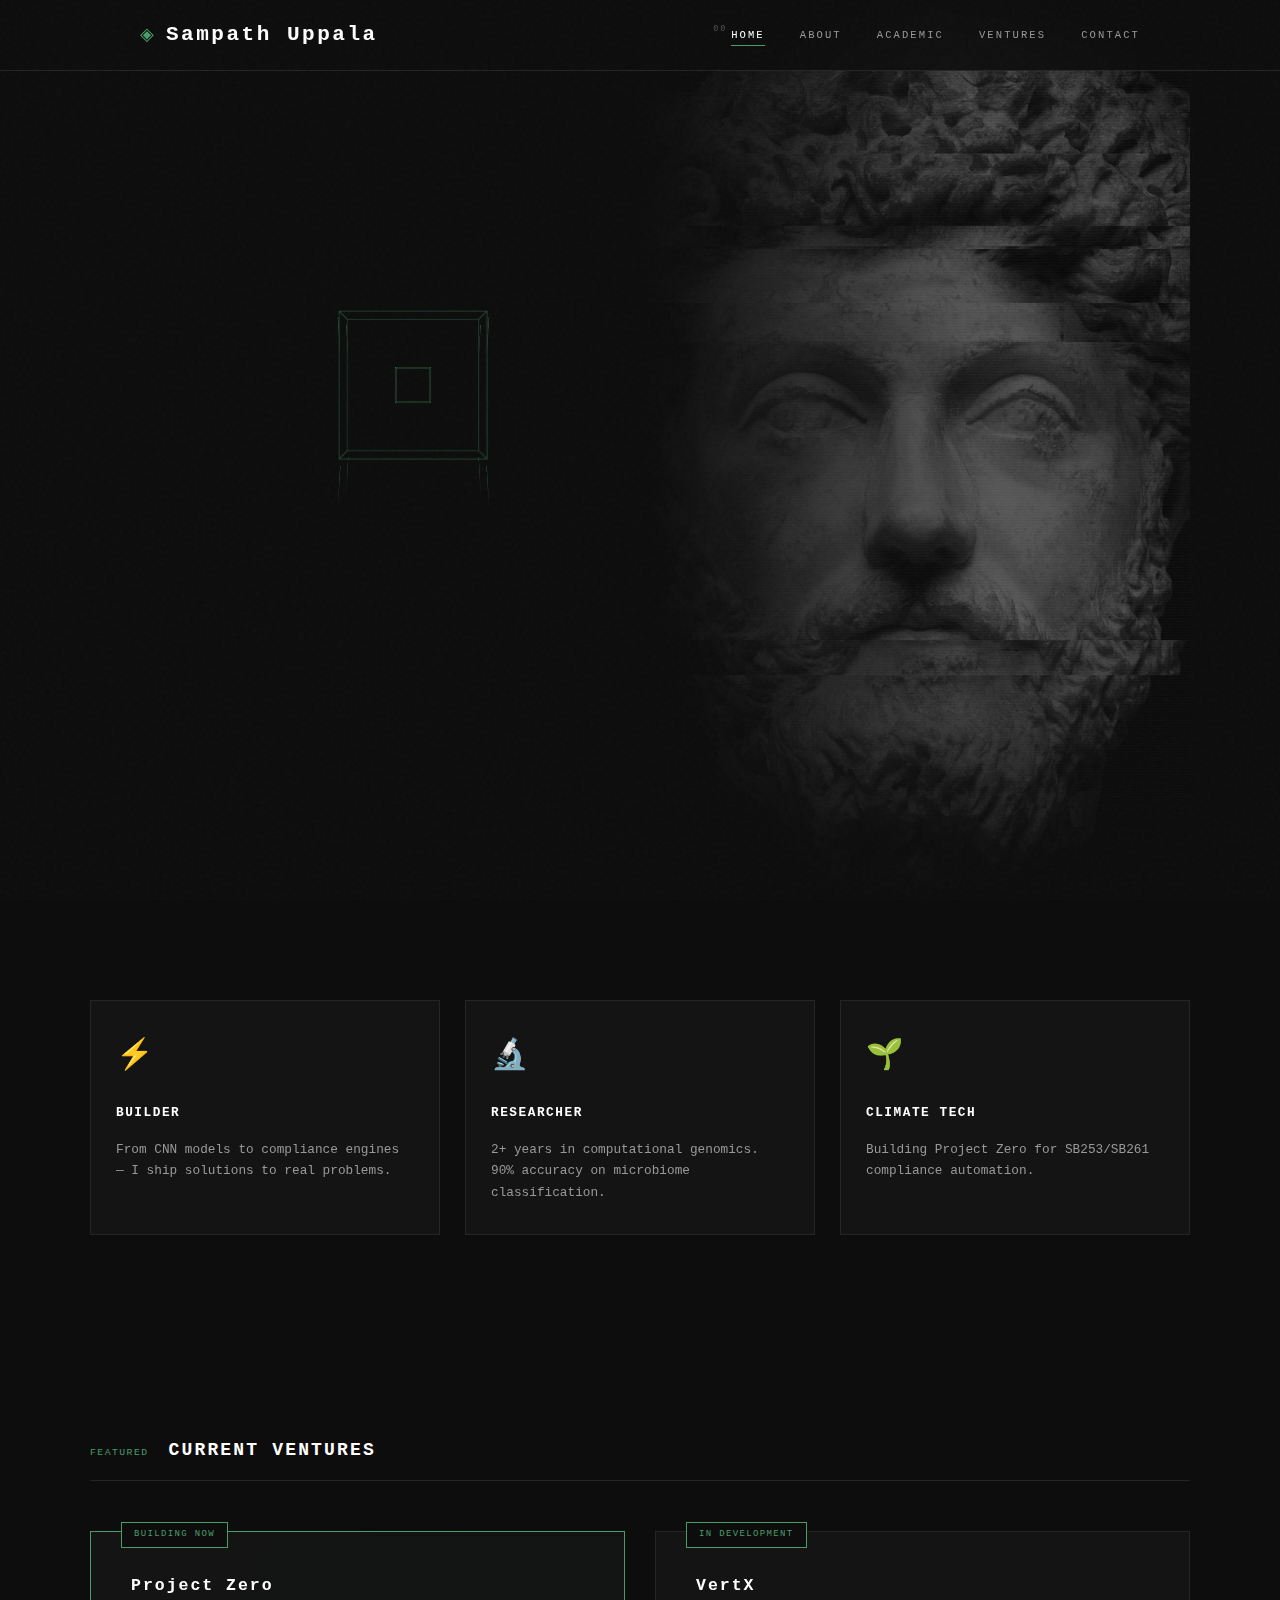
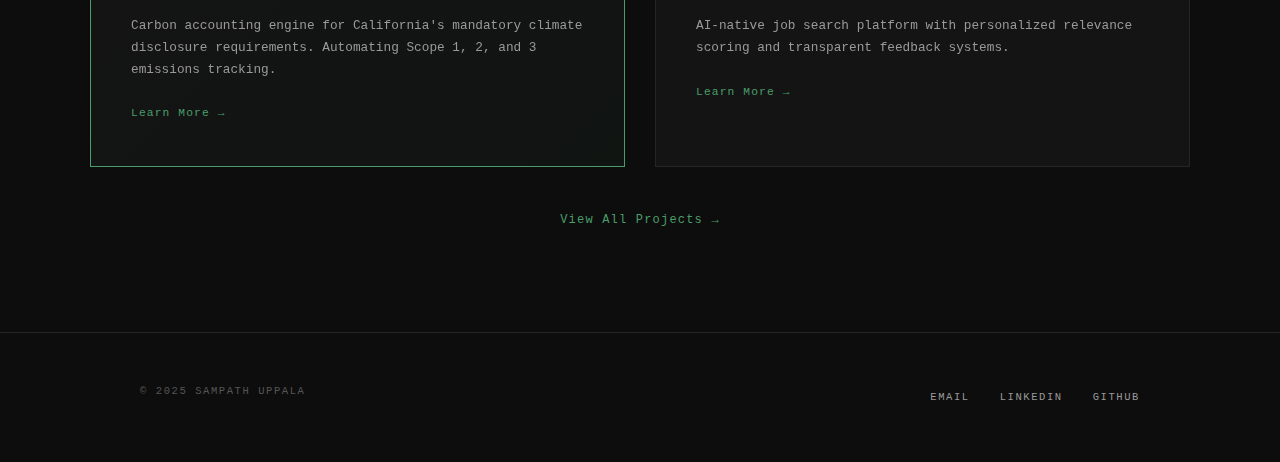
<file: index.html>
<!DOCTYPE html>
<html lang="en">
<head>
    <meta charset="UTF-8">
    <meta name="viewport" content="width=device-width, initial-scale=1.0">
    <title>Sampath Uppala | Builder & Technical Founder</title>
    <link rel="stylesheet" href="style.css">
</head>
<body>
    <div class="noise-overlay"></div>
    <div class="cursor-glow"></div>
    
    <header>
        <div class="container header-inner">
            <a href="index.html" class="logo-block">
                <span class="logo-symbol">◈</span>
                <h1>Sampath Uppala</h1>
            </a>
            <nav>
                <ul>
                    <li><a href="index.html" class="active" data-section="00">HOME</a></li>
                    <li><a href="about.html" data-section="01">ABOUT</a></li>
                    <li><a href="academic.html" data-section="02">ACADEMIC</a></li>
                    <li><a href="ventures.html" data-section="03">VENTURES</a></li>
                    <li><a href="contact.html" data-section="04">CONTACT</a></li>
                </ul>
            </nav>
            <button class="mobile-menu-btn" aria-label="Toggle menu">
                <span></span>
                <span></span>
                <span></span>
            </button>
        </div>
    </header>

    <main>
        <section id="hero" class="container">
            <div class="hero-bg-portrait">
                <img src="portrait.png" alt="" class="bg-portrait-image">
            </div>
            
            <div class="hero-content">
                <p class="hero-tagline animate-in">TECHNICAL FOUNDER</p>
                <div class="headline-wrapper">
                    <div class="tesseract">
                        <div class="tesseract-inner">
                            <div class="tesseract-cube outer">
                                <div class="face front"></div>
                                <div class="face back"></div>
                                <div class="face right"></div>
                                <div class="face left"></div>
                                <div class="face top"></div>
                                <div class="face bottom"></div>
                            </div>
                            <div class="tesseract-cube inner">
                                <div class="face front"></div>
                                <div class="face back"></div>
                                <div class="face right"></div>
                                <div class="face left"></div>
                                <div class="face top"></div>
                                <div class="face bottom"></div>
                            </div>
                            <div class="tesseract-lines">
                                <div class="line line-1"></div>
                                <div class="line line-2"></div>
                                <div class="line line-3"></div>
                                <div class="line line-4"></div>
                                <div class="line line-5"></div>
                                <div class="line line-6"></div>
                                <div class="line line-7"></div>
                                <div class="line line-8"></div>
                            </div>
                        </div>
                    </div>
                    <h2 class="hero-headline animate-in delay-1">
                        I build software that <br>
                        <span class="highlight">solves real problems</span>
                    </h2>
                </div>
                <p class="hero-sub animate-in delay-2">Currently: Project Zero — compliance infrastructure for climate disclosure</p>
                
                <div class="hero-cta animate-in delay-3">
                    <a href="ventures.html" class="btn-primary">View My Work</a>
                    <a href="contact.html" class="btn-secondary">Get In Touch</a>
                </div>
            </div>
            
            <div class="hero-status animate-in delay-4">
                <div class="status-line">
                    <span class="status-dot active"></span>
                    <span>AVAILABLE FOR OPPORTUNITIES</span>
                </div>
            </div>
        </section>
        
        <section id="quick-intro" class="container">
            <div class="intro-grid">
                <div class="intro-card" data-tilt>
                    <span class="intro-icon">⚡</span>
                    <h3>BUILDER</h3>
                    <p>From CNN models to compliance engines — I ship solutions to real problems.</p>
                </div>
                <div class="intro-card" data-tilt>
                    <span class="intro-icon">🔬</span>
                    <h3>RESEARCHER</h3>
                    <p>2+ years in computational genomics. 90% accuracy on microbiome classification.</p>
                </div>
                <div class="intro-card" data-tilt>
                    <span class="intro-icon">🌱</span>
                    <h3>CLIMATE TECH</h3>
                    <p>Building Project Zero for SB253/SB261 compliance automation.</p>
                </div>
            </div>
        </section>
        
        <section id="featured-work" class="container">
            <div class="section-header">
                <span class="section-number">FEATURED</span>
                <h2>CURRENT VENTURES</h2>
            </div>
            
            <div class="featured-projects">
                <a href="ventures.html#zero" class="featured-card current-focus" data-tilt>
                    <div class="featured-badge">BUILDING NOW</div>
                    <h3>Project Zero</h3>
                    <p>Carbon accounting engine for California's mandatory climate disclosure requirements. Automating Scope 1, 2, and 3 emissions tracking.</p>
                    <span class="featured-link">Learn More →</span>
                </a>
                
                <a href="ventures.html#vertx" class="featured-card" data-tilt>
                    <div class="featured-badge">IN DEVELOPMENT</div>
                    <h3>VertX</h3>
                    <p>AI-native job search platform with personalized relevance scoring and transparent feedback systems.</p>
                    <span class="featured-link">Learn More →</span>
                </a>
            </div>
            
            <div class="view-all">
                <a href="ventures.html" class="btn-text">View All Projects →</a>
            </div>
        </section>
    </main>

    <footer>
        <div class="container footer-inner">
            <p class="footer-text">© 2025 SAMPATH UPPALA</p>
            <div class="footer-links">
                <a href="mailto:Uppalaext@gmail.com">EMAIL</a>
                <a href="https://www.linkedin.com/in/uppala007" target="_blank">LINKEDIN</a>
                <a href="https://github.com/Uppalasampath" target="_blank">GITHUB</a>
            </div>
        </div>
    </footer>

    <script dat
</file>
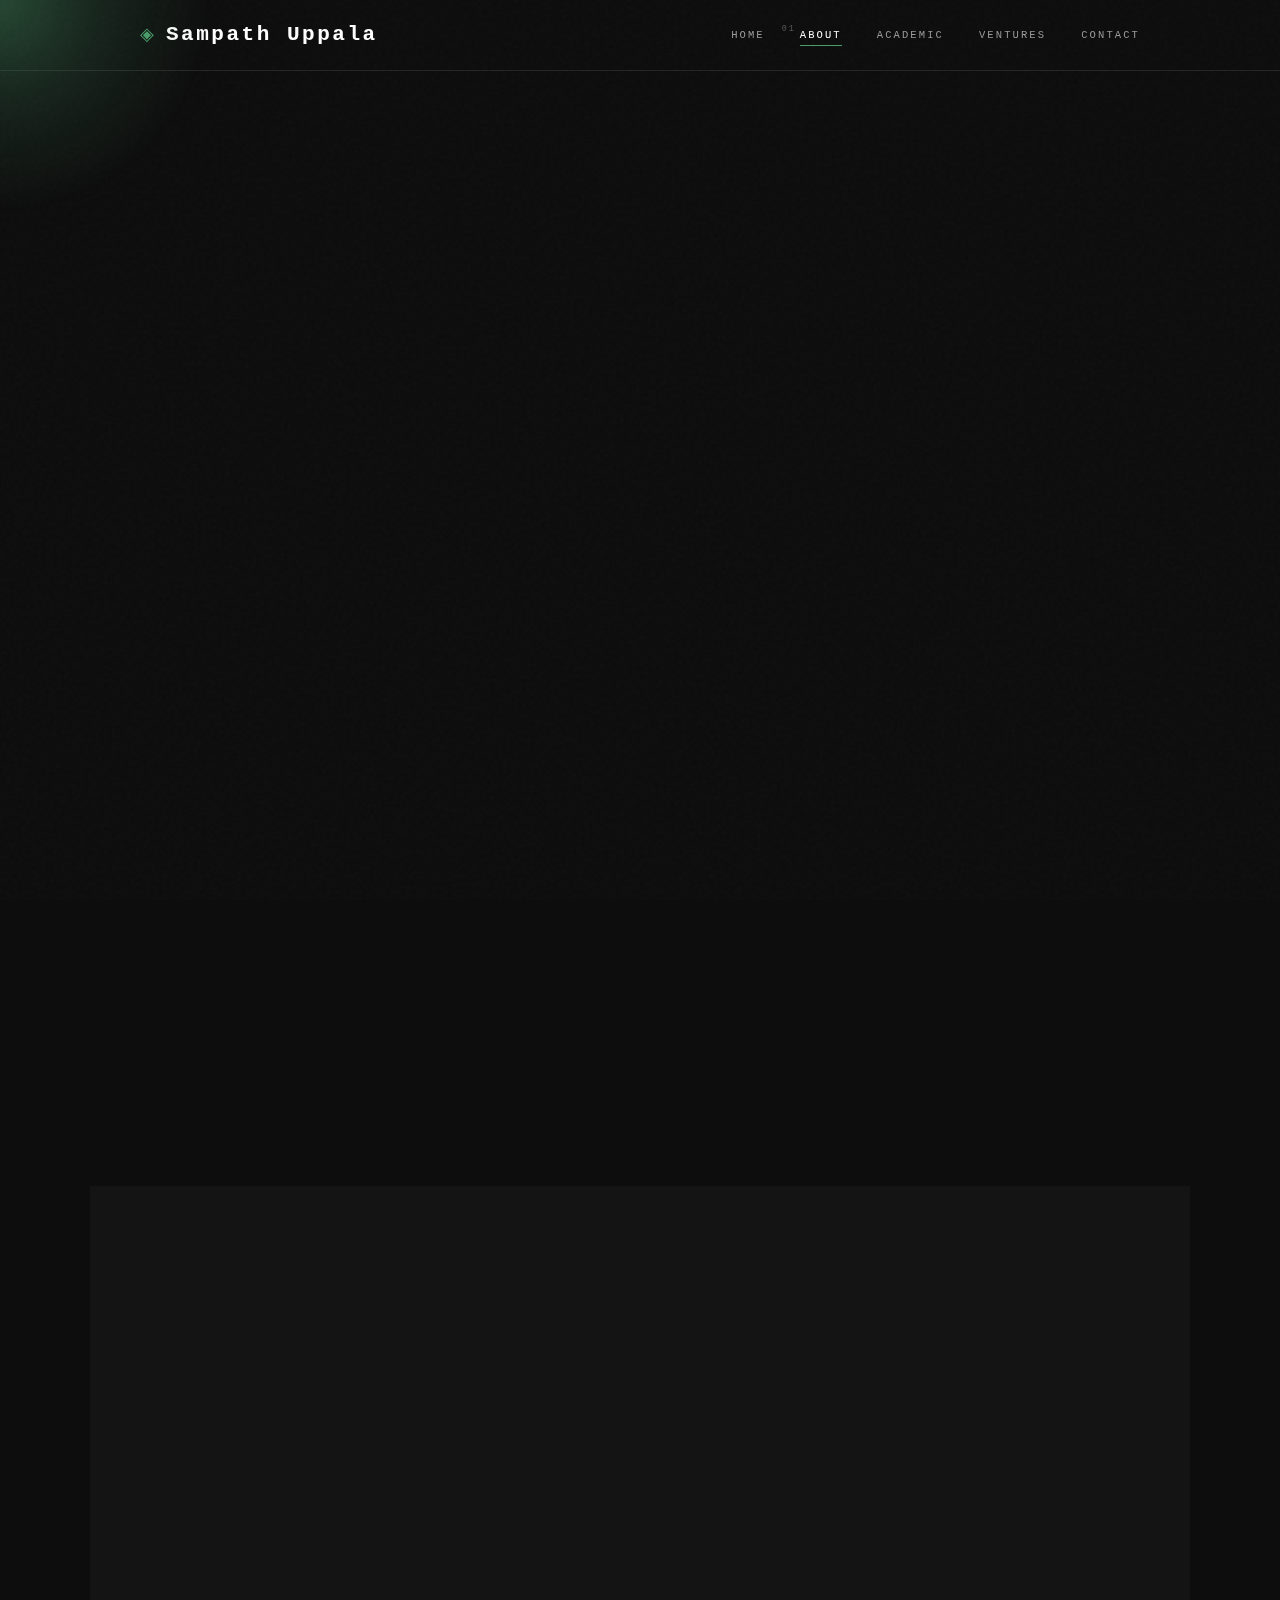
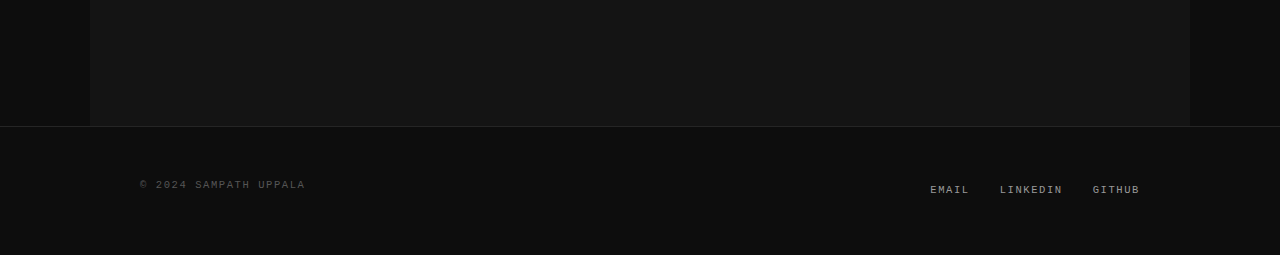
<file: about.html>
<!DOCTYPE html>
<html lang="en">
<head>
    <meta charset="UTF-8">
    <meta name="viewport" content="width=device-width, initial-scale=1.0">
    <title>About | Sampath Uppala</title>
    <link rel="stylesheet" href="style.css">
</head>
<body>
    <div class="noise-overlay"></div>
    <div class="cursor-glow"></div>
    
    <header>
        <div class="container header-inner">
            <a href="index.html" class="logo-block">
                <span class="logo-symbol">◈</span>
                <h1>Sampath Uppala</h1>
            </a>
            <nav>
                <ul>
                    <li><a href="index.html" data-section="00">HOME</a></li>
                    <li><a href="about.html" class="active" data-section="01">ABOUT</a></li>
                    <li><a href="academic.html" data-section="02">ACADEMIC</a></li>
                    <li><a href="ventures.html" data-section="03">VENTURES</a></li>
                    <li><a href="contact.html" data-section="04">CONTACT</a></li>
                </ul>
            </nav>
            <button class="mobile-menu-btn" aria-label="Toggle menu">
                <span></span>
                <span></span>
                <span></span>
            </button>
        </div>
    </header>

    <main class="page-content">
        <section class="page-hero container">
            <div class="page-hero-content animate-in">
                <span class="page-number">01</span>
                <h1 class="page-title">ABOUT ME</h1>
                <p class="page-subtitle">Builder. Researcher. Entrepreneur.</p>
            </div>
        </section>

        <section class="about-main container">
            <div class="about-story animate-in delay-1">
                <div class="story-block">
                    <h2>THE SHORT VERSION</h2>
                    <p class="lead-text">I'm a technical founder with roots in computational research, now building climate tech infrastructure.</p>
                    <p>I spent two years developing CNN models for microbiome analysis and building CUDA-based molecular dynamics simulators. That research background taught me how to approach hard problems systematically.</p>
                    <p>Now I'm channeling that into entrepreneurship — specifically, building Project Zero to help companies navigate California's mandatory climate disclosure requirements (SB253/SB261).</p>
                </div>
                
                <div class="story-block">
                    <h2>WHY CLIMATE TECH</h2>
                    <p>Through customer discovery, I found that most companies subject to these new regulations are woefully unprepared. They're tracking emissions in spreadsheets, hiring expensive consultants, and hoping for the best.</p>
                    <p>That's a real problem I can solve with software. Project Zero automates the entire compliance workflow — from data ingestion to Scope 1, 2, and 3 calculations to automated reporting.</p>
                </div>
            </div>
            
            <div class="about-sidebar animate-in delay-2">
                <div class="sidebar-card">
                    <h3>QUICK FACTS</h3>
                    <ul class="facts-list">
                        <li>
                            <span class="fact-label">LOCATION</span>
                            <span class="fact-value">Tampa, FL</span>
                        </li>
                        <li>
                            <span class="fact-label">EDUCATION</span>
                            <span class="fact-value">BS Econometrics & Quantitative Economics, USF</span>
                        </li>
                        <li>
                            <span class="fact-label">FOCUS</span>
                            <span class="fact-value">Climate Tech / RegTech</span>
                        </li>
                        <li>
                            <span class="fact-label">RESEARCH</span>
                            <span class="fact-value">2+ Years @ Tu's Lab</span>
                        </li>
                    </ul>
                </div>
                
                <div class="sidebar-card">
                    <h3>CORE SKILLS</h3>
                    <div class="skills-tags">
                        <span>Python</span>
                        <span>C++</span>
                        <span>CUDA</span>
                        <span>TensorFlow</span>
                        <span>NLP/NER</span>
                        <span>Neural Networks</span>
                        <span>AWS</span>
                        <span>Docker</span>
                        <span>SQL</span>
                        <span>Statistical Modeling</span>
                    </div>
                </div>
            </div>
        </section>
        
        <section class="values-section container">
            <div class="section-header animate-in">
                <span class="section-number">PHILOSOPHY</span>
                <h2>HOW I WORK</h2>
            </div>
            
            <div class="values-grid">
                <div class="value-card animate-in delay-1" data-tilt>
                    <span class="value-number">01</span>
                    <h3>HYPOTHESIS-DRIVEN</h3>
                    <p>Every project starts with a clear hypothesis about the problem and validates through customer discovery before building.</p>
                </div>
                <div class="value-card animate-in delay-2" data-tilt>
                    <span class="value-number">02</span>
                    <h3>SHIP FAST</h3>
                    <p>I bias toward action. Get to market, get feedback, iterate. Perfect is the enemy of shipped.</p>
                </div>
                <div class="value-card animate-in delay-3" data-tilt>
                    <span class="value-number">03</span>
                    <h3>TECHNICAL DEPTH</h3>
                    <p>Research background means I go deep on technical problems. I don't just use tools — I understand them.</p>
                </div>
            </div>
        </section>
    </main>

    <footer>
        <div class="container footer-inner">
            <p class="footer-text">© 2024 SAMPATH UPPALA</p>
            <div class="footer-links">
                <a href="mailto:Uppalaext@gmail.com">EMAIL</a>
                <a href="https://www.linkedin.com/in/uppala007" target="_blank">LINKEDIN</a>
                <a href="https://github.com/Uppalasampath" target="_blank">GITHUB</a>
            </div>
        </div>
    </footer>

    <script src="script.js"></script>
</body>
</html>
</file>
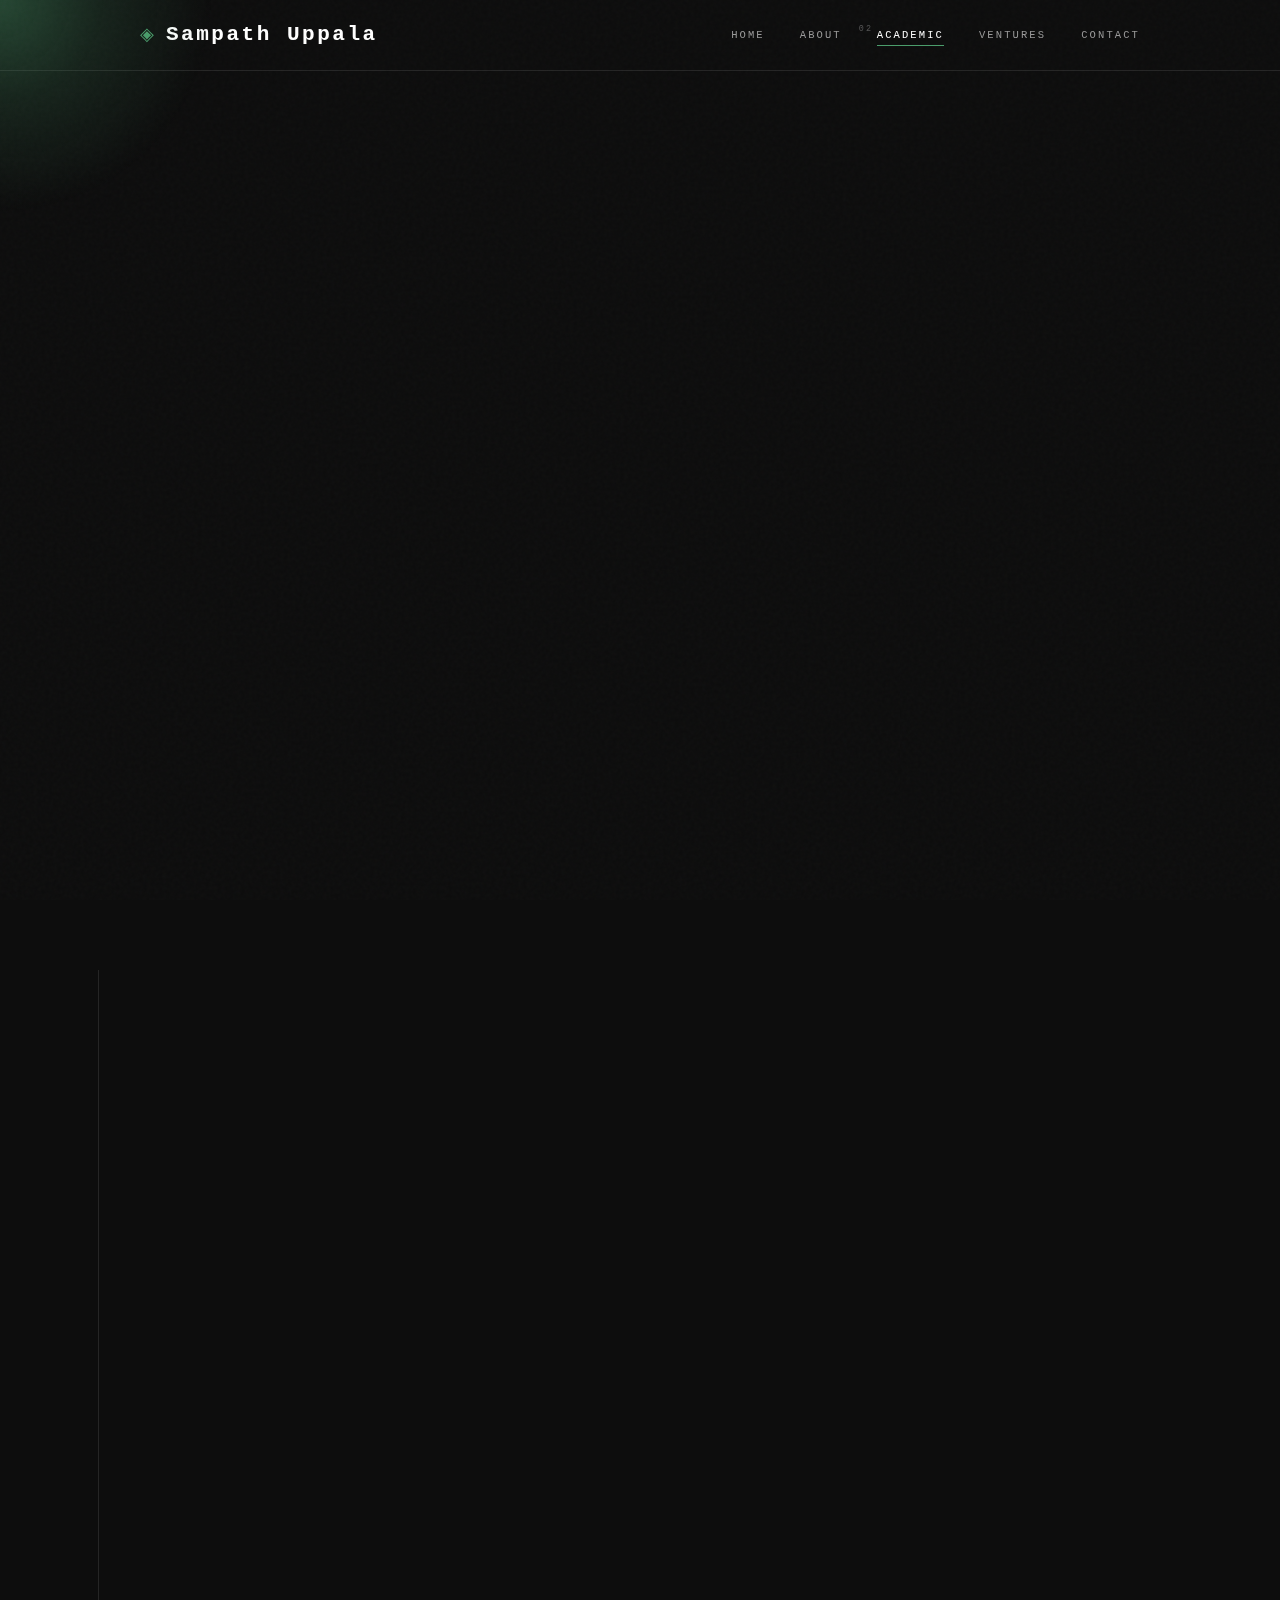
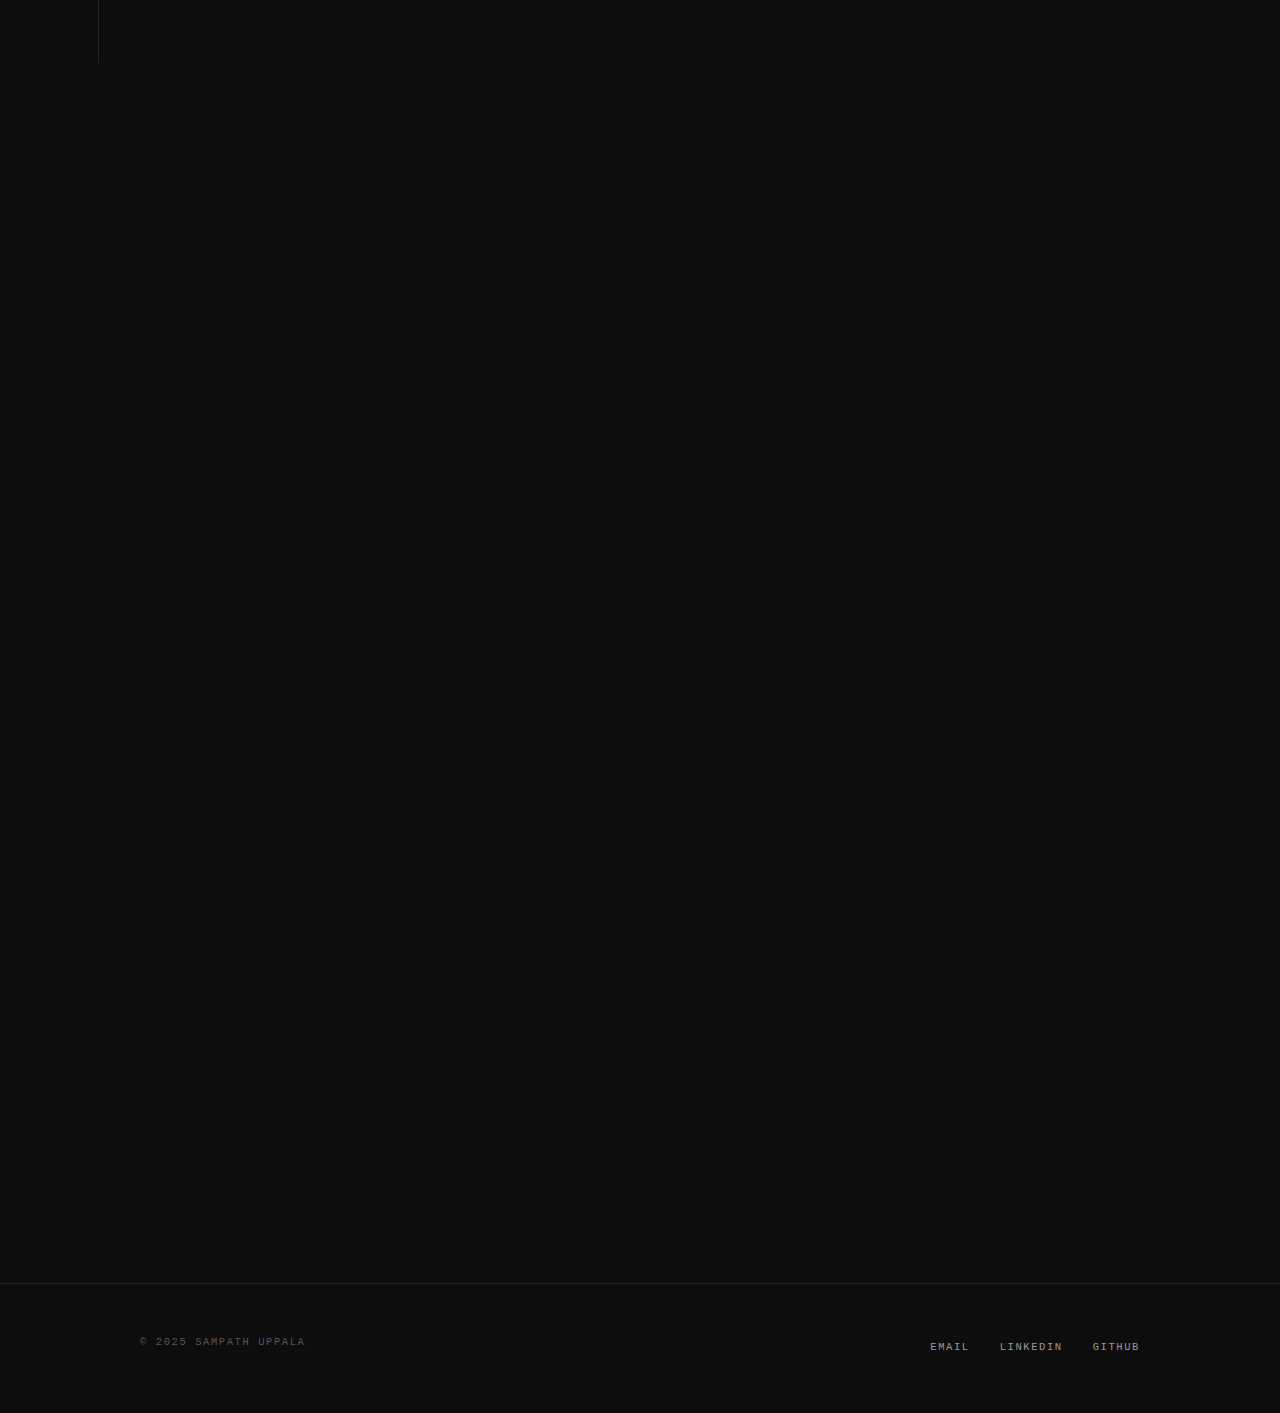
<file: academic.html>
<!DOCTYPE html>
<html lang="en">
<head>
    <meta charset="UTF-8">
    <meta name="viewport" content="width=device-width, initial-scale=1.0">
    <title>Academic | Sampath Uppala</title>
    <link rel="stylesheet" href="style.css">
</head>
<body>
    <div class="noise-overlay"></div>
    <div class="cursor-glow"></div>
    
    <header>
        <div class="container header-inner">
            <a href="index.html" class="logo-block">
                <span class="logo-symbol">◈</span>
                <h1>Sampath Uppala</h1>
            </a>
            <nav>
                <ul>
                    <li><a href="index.html" data-section="00">HOME</a></li>
                    <li><a href="about.html" data-section="01">ABOUT</a></li>
                    <li><a href="academic.html" class="active" data-section="02">ACADEMIC</a></li>
                    <li><a href="ventures.html" data-section="03">VENTURES</a></li>
                    <li><a href="contact.html" data-section="04">CONTACT</a></li>
                </ul>
            </nav>
            <button class="mobile-menu-btn" aria-label="Toggle menu">
                <span></span>
                <span></span>
                <span></span>
            </button>
        </div>
    </header>

    <main class="page-content">
        <section class="page-hero container">
            <div class="page-hero-content animate-in">
                <span class="page-number">02</span>
                <h1 class="page-title">ACADEMIC PROFILE</h1>
                <p class="page-subtitle">Research experience & technical projects</p>
            </div>
        </section>

        <section class="education-section container">
            <div class="section-header animate-in">
                <span class="section-number">EDUCATION</span>
                <h2>UNIVERSITY</h2>
            </div>
            
            <div class="education-card animate-in delay-1" data-tilt>
                <div class="edu-main">
                    <h3>University of South Florida</h3>
                    <p class="edu-degree">BS in Econometrics and Quantitative Economics</p>
                    <p class="edu-date">Expected: Spring 2026</p>
                </div>
                <div class="edu-details">
                    <span class="award-badge">🏆 USF Green and Gold Directors Award Recipient</span>
                </div>
            </div>
        </section>

        <section class="research-section container">
            <div class="section-header animate-in">
                <span class="section-number">RESEARCH</span>
                <h2>EXPERIENCE</h2>
            </div>
            
            <div class="timeline">
                <div class="timeline-item animate-in delay-1">
                    <div class="timeline-marker"></div>
                    <div class="timeline-content" data-tilt>
                        <div class="timeline-header">
                            <h3>Student Assistant @ Tu's Lab</h3>
                            <span class="timeline-date">Oct 2022 — Present</span>
                        </div>
                        <p class="timeline-location">University of South Florida, Tampa FL</p>
                        <ul class="timeline-achievements">
                            <li>Developed a convolutional neural network algorithm with novel feature selection method for Gut microbiome data analysis, achieving <strong>90% accuracy</strong> on unseen data</li>
                            <li>Built a 3D Molecular Dynamics simulator using <strong>CUDA technology</strong> to model N particle dynamics, resulting in <strong>30% increase</strong> in simulation speed</li>
                            <li>Utilized Power BI and Tableau to communicate complex research results to collaborators</li>
                            <li>Employed Agile methodologies to orchestrate development workflow</li>
                        </ul>
                        <div class="timeline-tech">
                            <span>Python</span>
                            <span>CUDA</span>
                            <span>CNN</span>
                            <span>Power BI</span>
                            <span>Tableau</span>
                        </div>
                    </div>
                </div>
                
                <div class="timeline-item animate-in delay-2">
                    <div class="timeline-marker"></div>
                    <div class="timeline-content" data-tilt>
                        <div class="timeline-header">
                            <h3>Undergraduate Research Society</h3>
                            <span class="timeline-date">Dec 2022 — Apr 2023</span>
                        </div>
                        <p class="timeline-location">University of South Florida, Tampa FL</p>
                        <ul class="timeline-achievements">
                            <li>Conducted comprehensive analysis of large dataset for breast cancer research</li>
                            <li>Implemented NER model to extract crucial data and statistics, reducing time consumption by <strong>60%</strong></li>
                        </ul>
                        <div class="timeline-tech">
                            <span>NLP</span>
                            <span>NER</span>
                            <span>Data Analysis</span>
                        </div>
                    </div>
                </div>
            </div>
        </section>

        <section class="projects-section container">
            <div class="section-header animate-in">
                <span class="section-number">PROJECTS</span>
                <h2>ACADEMIC WORK</h2>
            </div>
            
            <div class="academic-projects-grid">
                <div class="academic-project-card animate-in delay-1" data-tilt>
                    <span class="project-date">Feb 2024</span>
                    <h3>Financial Market Microstructure Analysis</h3>
                    <p>Developed a predictive model for price formation and liquidity provision insights using custom preprocessing and feature engineering.</p>
                    <div class="project-tech">
                        <span>Python</span>
                        <span>ML</span>
                        <span>Feature Engineering</span>
                    </div>
                </div>
                
                <div class="academic-project-card animate-in delay-2" data-tilt>
                    <span class="project-date">Jan 2024</span>
                    <h3>Biomedical Named Entity Recognition</h3>
                    <p>Deep learning model for medical entity recognition from clinical texts using BioBERT. Achieved <strong>93% accuracy</strong> with custom tokenization.</p>
                    <div class="project-tech">
                        <span>BioBERT</span>
                        <span>NER</span>
                        <span>NLP</span>
                    </div>
                </div>
                
                <div class="academic-project-card animate-in delay-3" data-tilt>
                    <span class="project-date">Nov 2023</span>
                    <h3>Automated Diagnosis System</h3>
                    <p>TensorFlow-based CNN to classify diabetic retinopathy from eye images. Achieved <strong>98% accuracy</strong>.</p>
                    <div class="project-tech">
                        <span>TensorFlow</span>
                        <span>CNN</span>
                        <span>Medical Imaging</span>
                    </div>
                </div>
                
                <div class="academic-project-card animate-in delay-4" data-tilt>
                    <span class="project-date">Oct 2021</span>
                    <h3>Customer Segmentation Analysis</h3>
                    <p>K-means clustering to analyze customer data and identify distinct segments for targeted marketing strategies.</p>
                    <div class="project-tech">
                        <span>K-Means</span>
                        <span>Clustering</span>
                        <span>EDA</span>
                    </div>
                </div>
            </div>
        </section>

        <section class="certifications-section container">
            <div class="section-header animate-in">
                <span class="section-number">CREDENTIALS</span>
                <h2>CERTIFICATIONS</h2>
            </div>
            
            <div class="certs-grid">
                <div class="cert-card animate-in delay-1">
                    <span class="cert-icon">📊</span>
                    <h4>Data Analyst Professional Certificate</h4>
                    <p>Google</p>
                </div>
                <div class="cert-card animate-in delay-2">
                    <span class="cert-icon">🏦</span>
                    <h4>Engineering Virtual Program</h4>
                    <p>Goldman Sachs</p>
                </div>
                <div class="cert-card animate-in delay-3">
                    <span class="cert-icon">💼</span>
                    <h4>Software Engineering Virtual Experience</h4>
                    <p>J.P. Morgan</p>
                </div>
            </div>
        </section>
    </main>

    <footer>
        <div class="container footer-inner">
            <p class="footer-text">© 2025 SAMPATH UPPALA</p>
            <div class="footer-links">
                <a href="mailto:Uppalaext@gmail.com">EMAIL</a>
                <a href="https://www.linkedin.com/in/uppala007" target="_blank">LINKEDIN</a>
                <a href="https://github.com/Uppalasampath" target="_blank">GITHUB</a>
            </div>
        </div>
    </footer>

    <script src="script.js"></script>
</body>
</html>
</file>
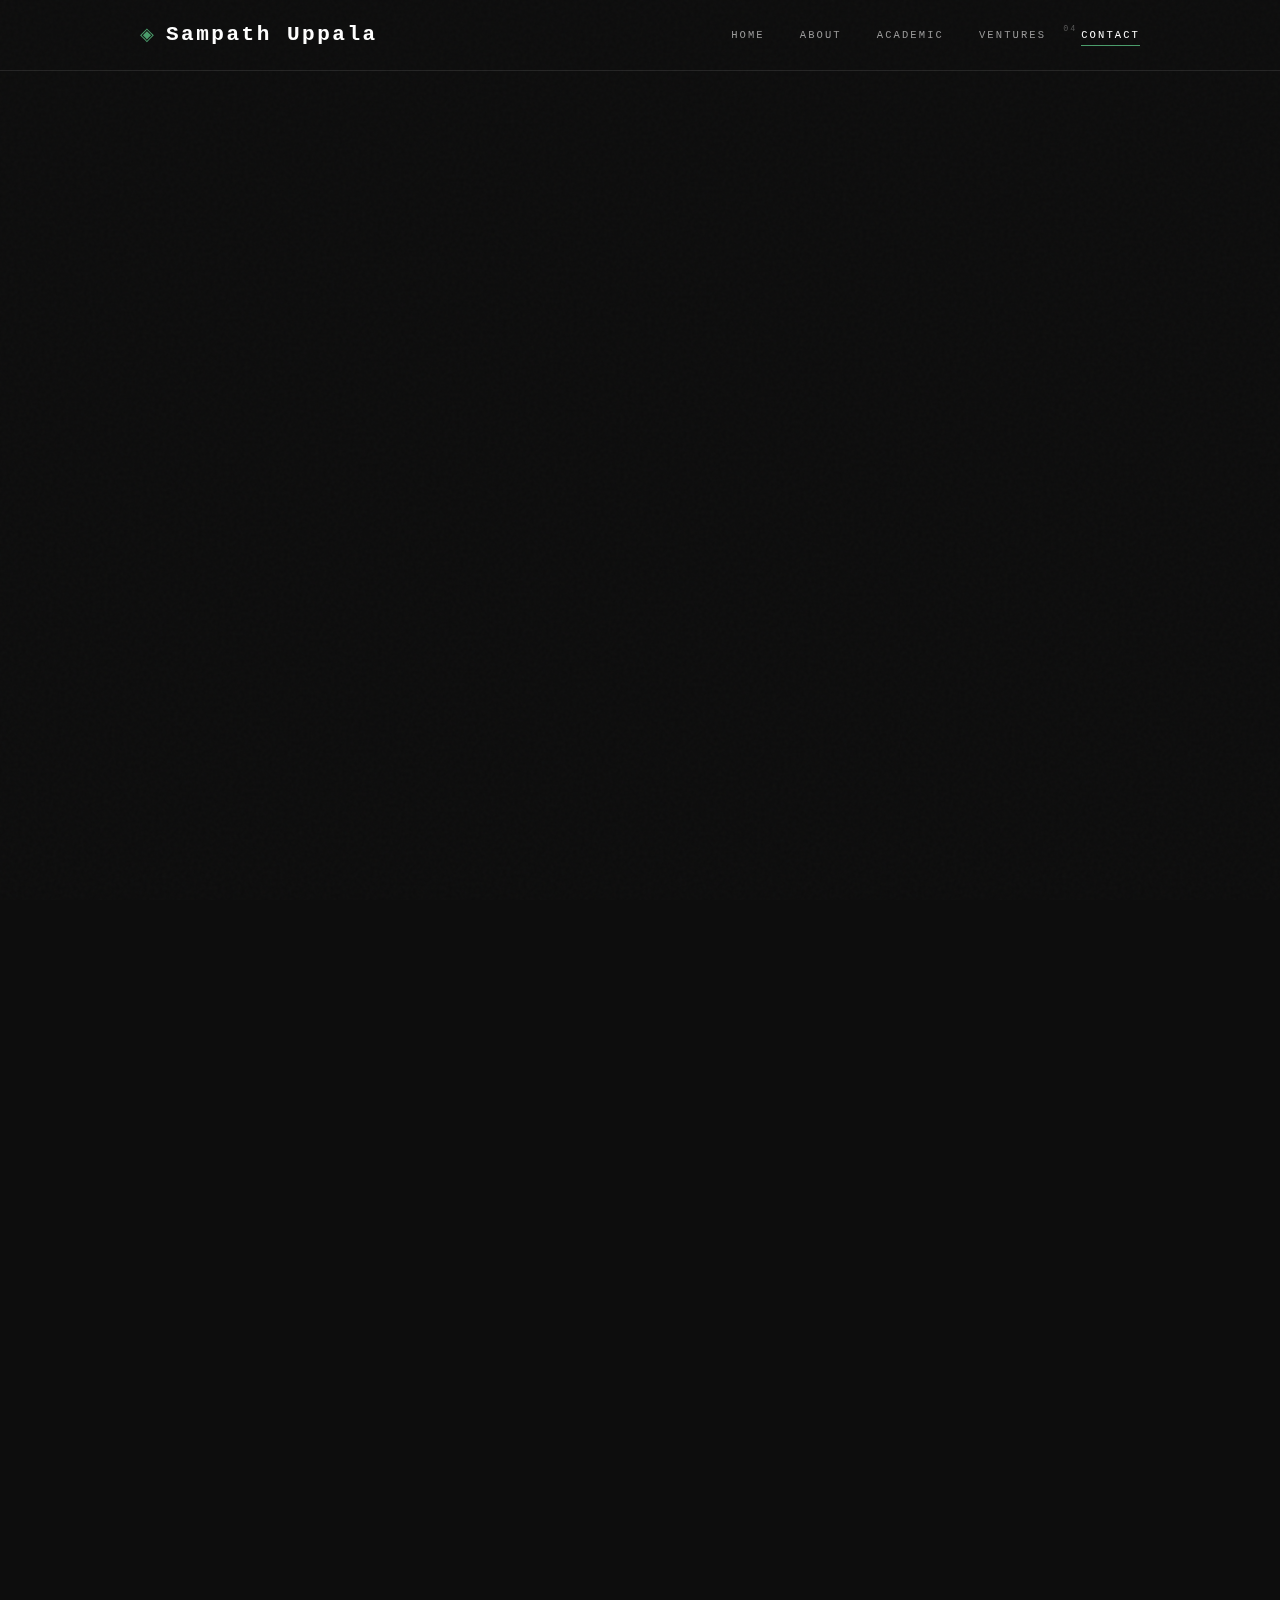
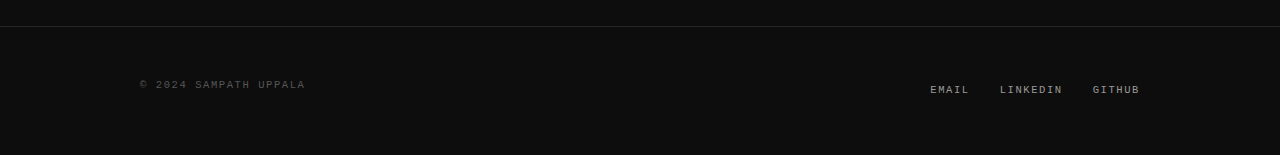
<file: contact.html>
<!DOCTYPE html>
<html lang="en">
<head>
    <meta charset="UTF-8">
    <meta name="viewport" content="width=device-width, initial-scale=1.0">
    <title>Contact | Sampath Uppala</title>
    <link rel="stylesheet" href="style.css">
</head>
<body>
    <div class="noise-overlay"></div>
    <div class="cursor-glow"></div>
    
    <header>
        <div class="container header-inner">
            <a href="index.html" class="logo-block">
                <span class="logo-symbol">◈</span>
                <h1>Sampath Uppala</h1>
            </a>
            <nav>
                <ul>
                    <li><a href="index.html" data-section="00">HOME</a></li>
                    <li><a href="about.html" data-section="01">ABOUT</a></li>
                    <li><a href="academic.html" data-section="02">ACADEMIC</a></li>
                    <li><a href="ventures.html" data-section="03">VENTURES</a></li>
                    <li><a href="contact.html" class="active" data-section="04">CONTACT</a></li>
                </ul>
            </nav>
            <button class="mobile-menu-btn" aria-label="Toggle menu">
                <span></span>
                <span></span>
                <span></span>
            </button>
        </div>
    </header>

    <main class="page-content contact-page">
        <section class="page-hero container">
            <div class="page-hero-content animate-in">
                <span class="page-number">04</span>
                <h1 class="page-title">GET IN TOUCH</h1>
                <p class="page-subtitle">Let's build something together</p>
            </div>
        </section>

        <section class="contact-main container">
            <div class="contact-intro animate-in delay-1">
                <p class="lead-text">I'm always interested in hearing about new opportunities, collaborations, or just connecting with fellow builders.</p>
                <p>Whether you're working on climate tech, interested in what I'm building, or want to talk about computational research — drop me a line.</p>
            </div>
            
            <div class="contact-grid animate-in delay-2">
                <a href="mailto:Sampathu@usf.edu" class="contact-card" data-tilt>
                    <div class="contact-icon">
                        <svg viewBox="0 0 24 24" fill="none" stroke="currentColor" stroke-width="1.5">
                            <path d="M3 8l7.89 5.26a2 2 0 002.22 0L21 8M5 19h14a2 2 0 002-2V7a2 2 0 00-2-2H5a2 2 0 00-2 2v10a2 2 0 002 2z"/>
                        </svg>
                    </div>
                    <h3>EMAIL</h3>
                    <p class="contact-value">Uppalaext@gmail.com</p>
                    <span class="contact-cta">Send a message →</span>
                </a>
                
                <a href="https://www.linkedin.com/in/uppala007" target="_blank" rel="noopener" class="contact-card" data-tilt>
                    <div class="contact-icon">
                        <svg viewBox="0 0 24 24" fill="none" stroke="currentColor" stroke-width="1.5">
                            <path d="M16 8a6 6 0 016 6v7h-4v-7a2 2 0 00-2-2 2 2 0 00-2 2v7h-4v-7a6 6 0 016-6z"/>
                            <rect x="2" y="9" width="4" height="12"/>
                            <circle cx="4" cy="4" r="2"/>
                        </svg>
                    </div>
                    <h3>LINKEDIN</h3>
                    <p class="contact-value">/in/uppala007/</p>
                    <span class="contact-cta">Connect →</span>
                </a>
                
                <a href="https://github.com/Uppalasampath" target="_blank" rel="noopener" class="contact-card" data-tilt>
                    <div class="contact-icon">
                        <svg viewBox="0 0 24 24" fill="none" stroke="currentColor" stroke-width="1.5">
                            <path d="M9 19c-5 1.5-5-2.5-7-3m14 6v-3.87a3.37 3.37 0 00-.94-2.61c3.14-.35 6.44-1.54 6.44-7A5.44 5.44 0 0020 4.77 5.07 5.07 0 0019.91 1S18.73.65 16 2.48a13.38 13.38 0 00-7 0C6.27.65 5.09 1 5.09 1A5.07 5.07 0 005 4.77a5.44 5.44 0 00-1.5 3.78c0 5.42 3.3 6.61 6.44 7A3.37 3.37 0 009 18.13V22"/>
                        </svg>
                    </div>
                    <h3>GITHUB</h3>
                    <p class="contact-value">@Uppalasampath</p>
                    <span class="contact-cta">View code →</span>
                </a>
            </div>
            
            <div class="contact-availability animate-in delay-3">
                <div class="availability-card">
                    <div class="availability-status">
                        <span class="status-dot active"></span>
                        <span>CURRENTLY AVAILABLE</span>
                    </div>
                    <h3>OPEN TO</h3>
                    <ul class="availability-list">
                        <li>Co-founder opportunities in climate tech</li>
                        <li>Technical advisor roles</li>
                        <li>Research collaborations</li>
                        <li>Speaking / mentorship</li>
                        <li>Investor conversations for Project Zero</li>
                    </ul>
                </div>
            </div>
        </section>
        
        <section class="location-section container">
            <div class="location-card animate-in delay-4">
                <span class="location-icon">📍</span>
                <div class="location-text">
                    <h3>BASED IN</h3>
                    <p>Tampa, Florida</p>
                </div>
            </div>
        </section>
    </main>

    <footer>
        <div class="container footer-inner">
            <p class="footer-text">© 2024 SAMPATH UPPALA</p>
            <div class="footer-links">
                <a href="mailto:Uppalaext@gmail.com">EMAIL</a>
                <a href="https://linkedin.com/in/yourprofile" target="_blank">LINKEDIN</a>
                <a href="https://github.com/yourusername" target="_blank">GITHUB</a>
            </div>
        </div>
    </footer>

    <script src="script.js"></script>
</body>
</html>
</file>
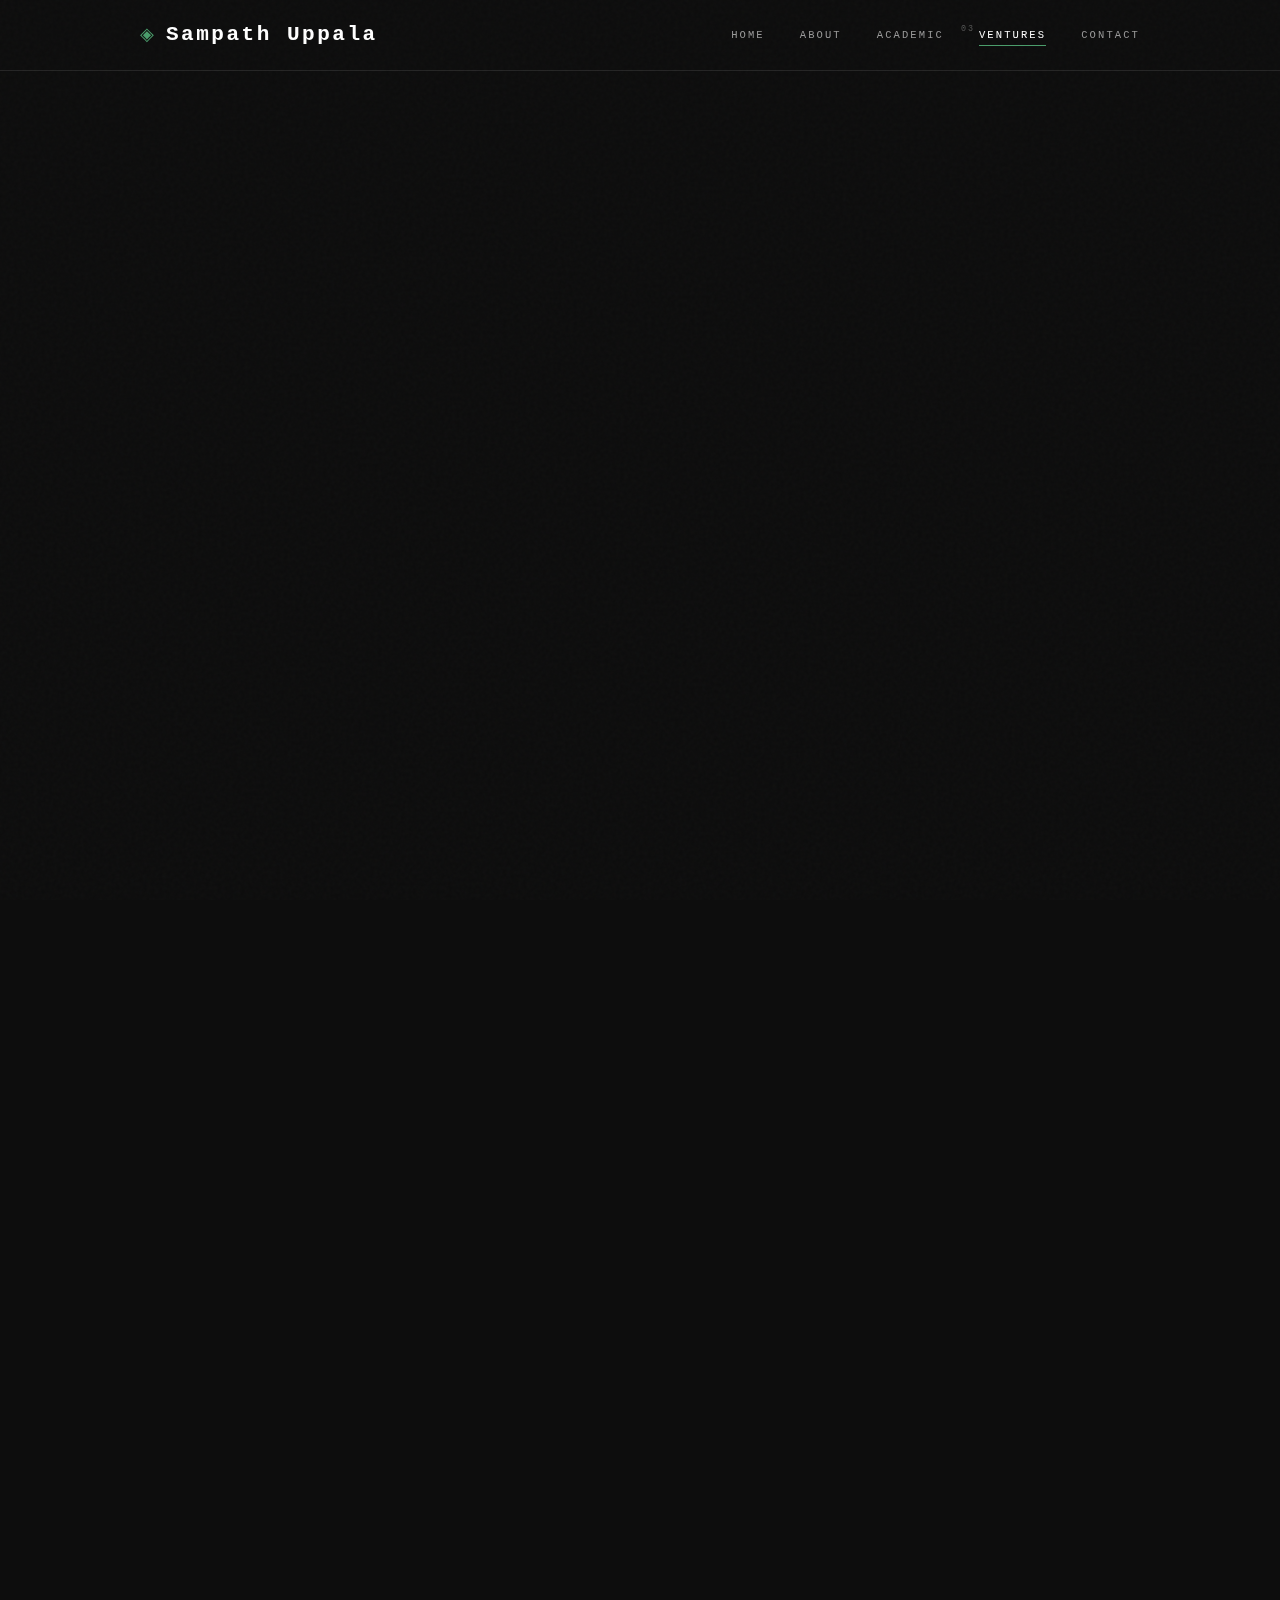
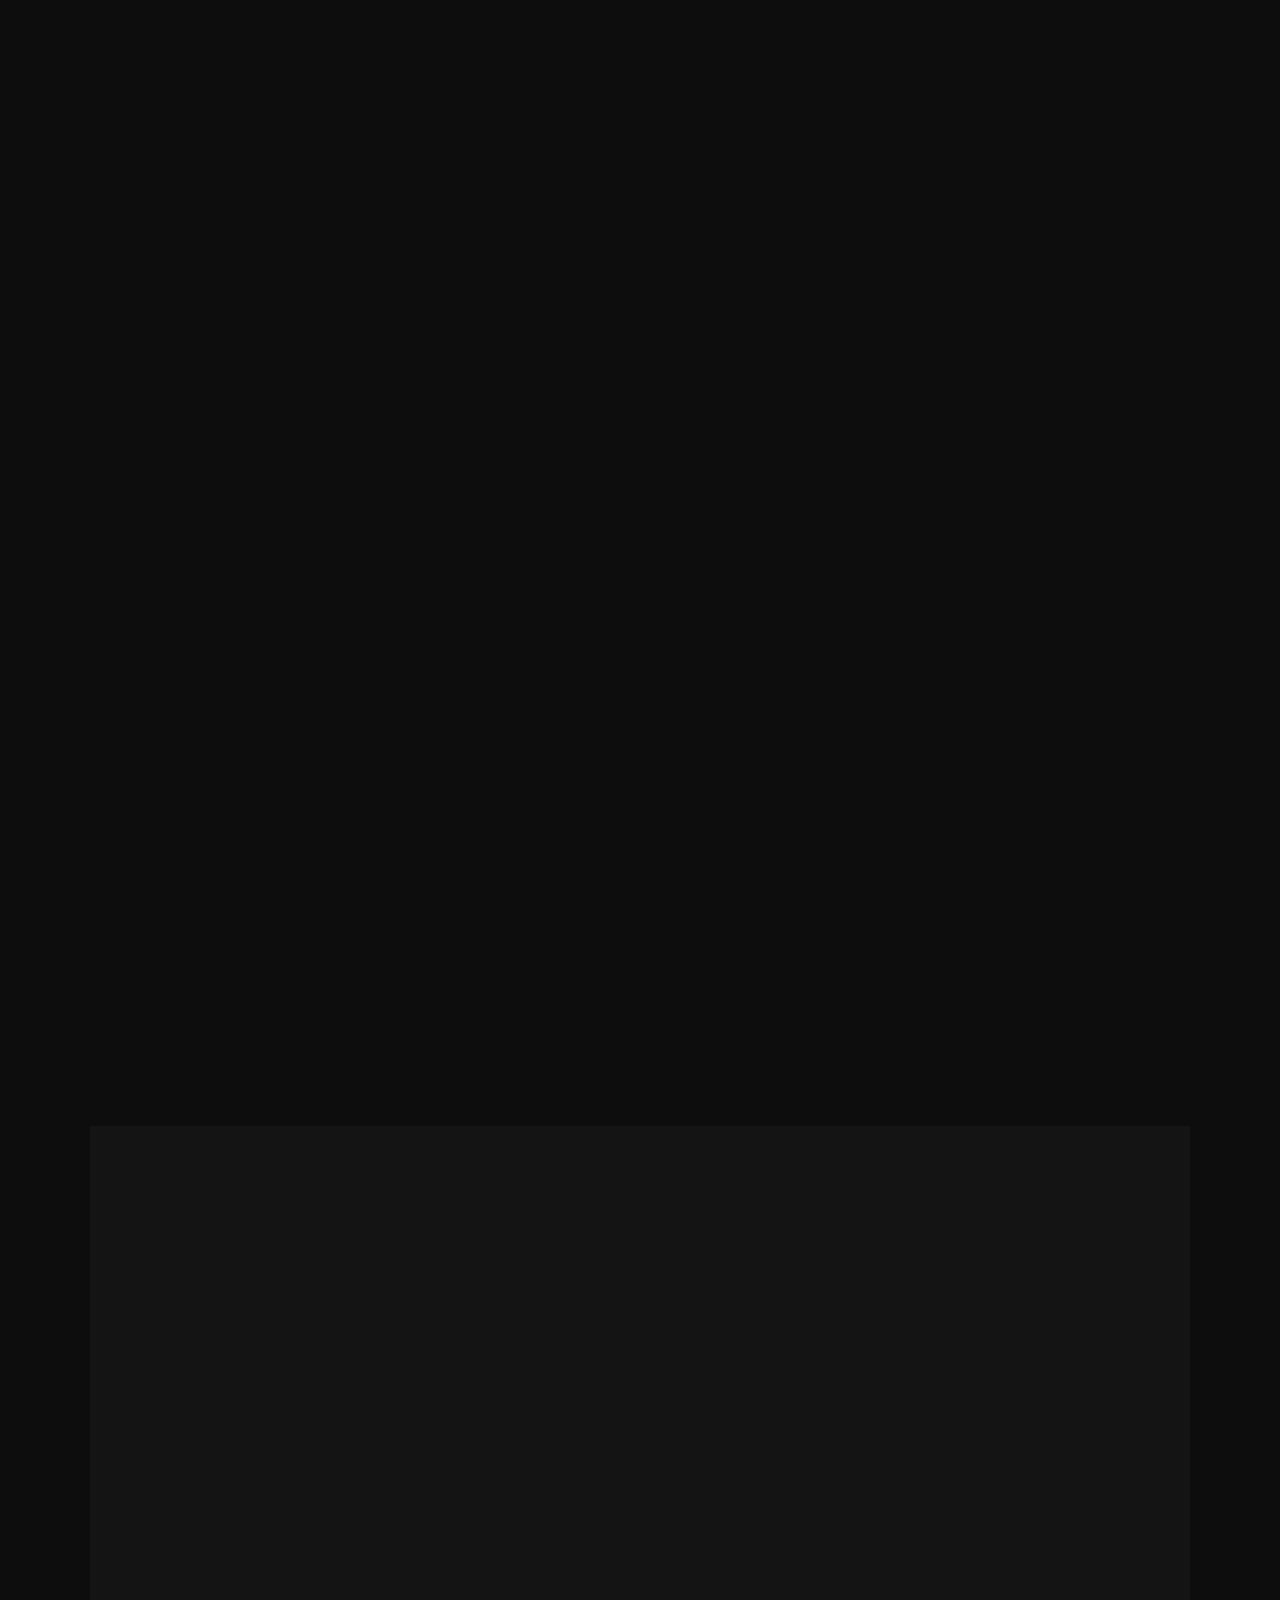
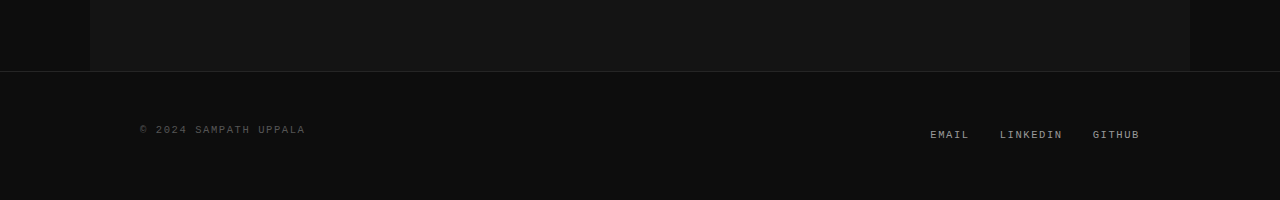
<file: ventures.html>
<!DOCTYPE html>
<html lang="en">
<head>
    <meta charset="UTF-8">
    <meta name="viewport" content="width=device-width, initial-scale=1.0">
    <title>Ventures | Sampath Uppala</title>
    <link rel="stylesheet" href="style.css">
</head>
<body>
    <div class="noise-overlay"></div>
    <div class="cursor-glow"></div>
    
    <header>
        <div class="container header-inner">
            <a href="index.html" class="logo-block">
                <span class="logo-symbol">◈</span>
                <h1>Sampath Uppala</h1>
            </a>
            <nav>
                <ul>
                    <li><a href="index.html" data-section="00">HOME</a></li>
                    <li><a href="about.html" data-section="01">ABOUT</a></li>
                    <li><a href="academic.html" data-section="02">ACADEMIC</a></li>
                    <li><a href="ventures.html" class="active" data-section="03">VENTURES</a></li>
                    <li><a href="contact.html" data-section="04">CONTACT</a></li>
                </ul>
            </nav>
            <button class="mobile-menu-btn" aria-label="Toggle menu">
                <span></span>
                <span></span>
                <span></span>
            </button>
        </div>
    </header>

    <main class="page-content">
        <section class="page-hero container">
            <div class="page-hero-content animate-in">
                <span class="page-number">03</span>
                <h1 class="page-title">VENTURES</h1>
                <p class="page-subtitle">From hypothesis to execution</p>
            </div>
        </section>

        <section class="ventures-intro container">
            <p class="intro-text animate-in delay-1">I build software that solves real problems. Each project starts with a clear hypothesis, validates through customer discovery, and ships fast.</p>
        </section>

        <section id="zero" class="venture-detail container">
            <div class="venture-card current-focus animate-in delay-2">
                <div class="venture-header">
                    <div class="venture-status">
                        <span class="status-indicator active"></span>
                        <span class="status-text">ACTIVELY BUILDING</span>
                    </div>
                    <h2>Project Zero</h2>
                    <p class="venture-tagline">Compliance infrastructure for California's climate disclosure mandates</p>
                </div>
                
                <div class="venture-body">
                    <div class="venture-section">
                        <h3>THE PROBLEM</h3>
                        <p>California's SB253 and SB261 require companies with $1B+ revenue to disclose their carbon emissions. Through customer discovery, I found that most companies are woefully unprepared — tracking emissions in spreadsheets, hiring expensive consultants, and lacking proper systems for Scope 3 supply chain data.</p>
                    </div>
                    
                    <div class="venture-section">
                        <h3>THE SOLUTION</h3>
                        <p>Zero Platform is a carbon accounting engine that:</p>
                        <ul class="solution-list">
                            <li>Ingests company data from existing systems</li>
                            <li>Calculates Scope 1, 2, and 3 emissions automatically</li>
                            <li>Provides automated compliance reporting across multiple frameworks</li>
                            <li>Uses transaction-verified data instead of estimates</li>
                        </ul>
                    </div>
                    
                    <div class="venture-section">
                        <h3>CURRENT STATUS</h3>
                        <p>Active customer discovery phase. Cold outreach to sustainability and compliance leads at California companies with $1B+ revenue. Building MVP while validating product-market fit.</p>
                    </div>
                    
                    <div class="venture-metrics">
                        <div class="metric">
                            <span class="metric-value">$1B+</span>
                            <span class="metric-label">Target Company Revenue</span>
                        </div>
                        <div class="metric">
                            <span class="metric-value">SB253/261</span>
                            <span class="metric-label">Compliance Focus</span>
                        </div>
                        <div class="metric">
                            <span class="metric-value">Scope 1-3</span>
                            <span class="metric-label">Emissions Coverage</span>
                        </div>
                    </div>
                    
                    <div class="venture-tech">
                        <h4>TECH STACK</h4>
                        <div class="tech-tags">
                            <span>Python</span>
                            <span>ML Pipeline</span>
                            <span>Data Ingestion</span>
                            <span>Compliance Automation</span>
                            <span>API Integrations</span>
                        </div>
                    </div>
                </div>
            </div>
        </section>

        <section id="vertx" class="venture-detail container">
            <div class="venture-card animate-in">
                <div class="venture-header">
                    <div class="venture-status">
                        <span class="status-indicator active"></span>
                        <span class="status-text">LIVE</span>
                    </div>
                    <h2>VertX</h2>
                    <p class="venture-tagline">AI-native job search platform</p>
                </div>
                
                <div class="venture-body">
                    <div class="venture-section">
                        <h3>THE PROBLEM</h3>
                        <p>Job seekers get rejected by ATS systems before humans ever see their applications. I validated this pain point personally — 200+ applications with zero responses. The current job search process is opaque, inefficient, and frustrating.</p>
                    </div>
                    
                    <div class="venture-section">
                        <h3>THE SOLUTION</h3>
                        <p>VertX is an AI-native job search platform that:</p>
                        <ul class="solution-list">
                            <li>Provides personalized relevance scoring for job matches</li>
                            <li>Offers transparent feedback on application strength</li>
                            <li>Automates applications with intelligent optimization</li>
                            <li>Learns from outcomes to improve recommendations</li>
                        </ul>
                    </div>
                    
                    <div class="venture-section">
                        <h3>CURRENT STATUS</h3>
                        <p>Live and available at <a href="https://www.vertxcareers.com" target="_blank" rel="noopener" style="color: var(--accent);">vertxcareers.com</a></p>
                    </div>
                    
                    <div class="venture-tech">
                        <h4>TECH STACK</h4>
                        <div class="tech-tags">
                            <span>AI/ML</span>
                            <span>NLP</span>
                            <span>Full-Stack</span>
                            <span>Automation</span>
                            <span>LLM Integration</span>
                        </div>
                    </div>
                    
                    <div class="venture-cta" style="margin-top: 30px;">
                        <a href="https://www.vertxcareers.com" target="_blank" rel="noopener" class="btn-primary">Visit VertX →</a>
                    </div>
                </div>
            </div>
        </section>

        <section class="approach-section container">
            <div class="section-header animate-in">
                <span class="section-number">METHOD</span>
                <h2>MY APPROACH</h2>
            </div>
            
            <div class="approach-grid">
                <div class="approach-step animate-in delay-1">
                    <span class="step-number">01</span>
                    <h3>HYPOTHESIS</h3>
                    <p>Start with a clear problem statement. What's broken? Who feels the pain? What's the evidence?</p>
                </div>
                <div class="approach-step animate-in delay-2">
                    <span class="step-number">02</span>
                    <h3>VALIDATE</h3>
                    <p>Talk to customers before building. Cold outreach, interviews, understand the real workflow.</p>
                </div>
                <div class="approach-step animate-in delay-3">
                    <span class="step-number">03</span>
                    <h3>BUILD</h3>
                    <p>Ship fast. MVP first, iterate based on real feedback. Technical depth where it matters.</p>
                </div>
                <div class="approach-step animate-in delay-4">
                    <span class="step-number">04</span>
                    <h3>ITERATE</h3>
                    <p>Learn from users. Metrics-driven decisions. Kill what doesn't work, double down on what does.</p>
                </div>
            </div>
        </section>
    </main>

    <footer>
        <div class="container footer-inner">
            <p class="footer-text">© 2024 SAMPATH UPPALA</p>
            <div class="footer-links">
                <a href="/cdn-cgi/l/email-protection#7c2f1d110c1d0814093c090f1a52191809">EMAIL</a>
                <a href="https://linkedin.com/in/yourprofile" target="_blank">LINKEDIN</a>
                <a href="https://github.com/yourusername" target="_blank">GITHUB</a>
            </div>
        </div>
    </footer>
</file>
<file: style.css>
/* ========================================
   SAMPATH UPPALA PORTFOLIO
   Multi-page with 3D effects & animations
   ======================================== */

/* CSS VARIABLES */
:root {
    --bg-primary: #0d0d0d;
    --bg-secondary: #141414;
    --bg-tertiary: #1a1a1a;
    --text-primary: #ffffff;
    --text-secondary: #999999;
    --text-muted: #555555;
    --accent: #4a9d6b;
    --accent-bright: #5cb87a;
    --accent-dim: rgba(74, 157, 107, 0.12);
    --accent-glow: rgba(74, 157, 107, 0.3);
    --border: #252525;
    --border-hover: #353535;
    --gradient-accent: linear-gradient(135deg, var(--accent) 0%, #3d8a5e 100%);
}

/* GLOBAL RESETS */
*, *::before, *::after {
    box-sizing: border-box;
}

html {
    scroll-behavior: smooth;
}

body {
    background-color: var(--bg-primary);
    color: var(--text-primary);
    font-family: "Courier New", Courier, monospace;
    font-size: 15px;
    line-height: 1.7;
    margin: 0;
    padding: 0;
    overflow-x: hidden;
    position: relative;
}

body.menu-open {
    overflow: hidden;
}

/* NOISE OVERLAY */
.noise-overlay {
    position: fixed;
    top: 0;
    left: 0;
    width: 100%;
    height: 100%;
    pointer-events: none;
    z-index: 9999;
    opacity: 0.025;
    background-image: url("data:image/svg+xml,%3Csvg viewBox='0 0 256 256' xmlns='http://www.w3.org/2000/svg'%3E%3Cfilter id='noise'%3E%3CfeTurbulence type='fractalNoise' baseFrequency='0.9' numOctaves='4' stitchTiles='stitch'/%3E%3C/filter%3E%3Crect width='100%25' height='100%25' filter='url(%23noise)'/%3E%3C/svg%3E");
}

/* CURSOR GLOW EFFECT */
.cursor-glow {
    position: fixed;
    width: 500px;
    height: 500px;
    background: radial-gradient(circle, rgba(74, 157, 107, 0.4) 0%, rgba(74, 157, 107, 0.15) 30%, transparent 60%);
    pointer-events: none;
    z-index: 9990;
    opacity: 0;
    left: 0;
    top: 0;
    will-change: transform;
    border-radius: 50%;
}

/* CONTAINER */
.container {
    max-width: 1100px;
    margin: 0 auto;
    padding: 0 50px;
}

/* TYPOGRAPHY */
h1, h2, h3, h4 {
    font-weight: 700;
    letter-spacing: 0.12em;
    margin: 0;
}

h1 { font-size: 1.4em; }
h2 { font-size: 1.2em; }
h3 { font-size: 1em; }
h4 { font-size: 0.85em; }

p {
    margin: 0 0 1em 0;
}

a {
    color: inherit;
    text-decoration: none;
}

strong {
    color: var(--accent-bright);
}

/* ========================================
   HEADER
   ======================================== */
header {
    position: fixed;
    top: 0;
    left: 0;
    right: 0;
    z-index: 1000;
    background: rgba(13, 13, 13, 0.9);
    backdrop-filter: blur(20px);
    border-bottom: 1px solid var(--border);
}

.header-inner {
    display: flex;
    justify-content: space-between;
    align-items: center;
    height: 70px;
}

.logo-block {
    display: flex;
    align-items: center;
    gap: 12px;
    text-decoration: none;
}

.logo-symbol {
    color: var(--accent);
    font-size: 1.2em;
    animation: pulse 3s ease-in-out infinite;
}

@keyframes pulse {
    0%, 100% { opacity: 1; }
    50% { opacity: 0.5; }
}

nav ul {
    list-style: none;
    padding: 0;
    margin: 0;
    display: flex;
    gap: 35px;
}

nav a {
    font-size: 0.7em;
    letter-spacing: 0.2em;
    color: var(--text-secondary);
    transition: all 0.3s ease;
    position: relative;
    padding: 5px 0;
}

nav a::before {
    content: attr(data-section);
    position: absolute;
    left: -18px;
    color: var(--text-muted);
    font-size: 0.8em;
    opacity: 0;
    transform: translateX(-5px);
    transition: all 0.3s ease;
}

nav a::after {
    content: '';
    position: absolute;
    bottom: 0;
    left: 0;
    width: 0;
    height: 1px;
    background: var(--accent);
    transition: width 0.3s ease;
}

nav a:hover,
nav a.active {
    color: var(--text-primary);
}

nav a:hover::before,
nav a.active::before {
    opacity: 1;
    transform: translateX(0);
}

nav a:hover::after,
nav a.active::after {
    width: 100%;
}

/* Mobile menu button */
.mobile-menu-btn {
    display: none;
    flex-direction: column;
    gap: 5px;
    background: none;
    border: none;
    cursor: pointer;
    padding: 5px;
    z-index: 1001;
}

.mobile-menu-btn span {
    width: 25px;
    height: 2px;
    background: var(--text-primary);
    transition: all 0.3s ease;
}

.mobile-menu-btn.active span:nth-child(1) {
    transform: rotate(45deg) translate(5px, 5px);
}

.mobile-menu-btn.active span:nth-child(2) {
    opacity: 0;
}

.mobile-menu-btn.active span:nth-child(3) {
    transform: rotate(-45deg) translate(5px, -5px);
}

/* Mobile Navigation */
@media (max-width: 768px) {
    nav {
        display: block;
        position: fixed;
        top: 0;
        left: 0;
        width: 100%;
        height: 100vh;
        background: var(--bg-primary);
        z-index: 1000;
        opacity: 0;
        visibility: hidden;
        transition: all 0.3s ease;
    }
    
    nav.mobile-open {
        opacity: 1;
        visibility: visible;
    }
    
    nav ul {
        flex-direction: column;
        justify-content: center;
        align-items: center;
        height: 100%;
        gap: 30px;
    }
    
    nav a {
        font-size: 1.2em;
        letter-spacing: 0.2em;
    }
    
    nav a::before {
        display: none;
    }
    
    .mobile-menu-btn {
        display: flex;
    }
}

/* ========================================
   HERO SECTION (Homepage)
   ======================================== */
#hero {
    min-height: 100vh;
    display: flex;
    flex-direction: column;
    justify-content: center;
    padding-top: 70px;
    position: relative;
    overflow: hidden;
}

/* Background Portrait - Right Side */
.hero-bg-portrait {
    position: absolute;
    top: 0;
    right: 0;
    width: 50%;
    height: 100%;
    z-index: 1;
    pointer-events: none;
    overflow: hidden;
}

.bg-portrait-image {
    position: absolute;
    top: 50%;
    left: 50%;
    transform: translate(-50%, -50%);
    width: auto;
    height: 110%;
    min-width: 100%;
    object-fit: cover;
    object-position: center top;
    filter: grayscale(100%);
    opacity: 0.35;
}

/* Fade overlay on the left edge of portrait */
.hero-bg-portrait::before {
    content: '';
    position: absolute;
    top: 0;
    left: 0;
    width: 60%;
    height: 100%;
    background: linear-gradient(to right, var(--bg-primary) 0%, transparent 100%);
    z-index: 2;
}

/* Fade overlay on the bottom edge */
.hero-bg-portrait::after {
    content: '';
    position: absolute;
    bottom: 0;
    left: 0;
    width: 100%;
    height: 30%;
    background: linear-gradient(to top, var(--bg-primary) 0%, transparent 100%);
    z-index: 2;
}

.hero-content {
    position: relative;
    z-index: 10;
    max-width: 600px;
}

.hero-tagline {
    font-size: 0.7em;
    letter-spacing: 0.4em;
    color: var(--accent);
    margin-bottom: 25px;
    display: flex;
    align-items: center;
    gap: 15px;
}

.hero-tagline::before {
    content: "";
    width: 50px;
    height: 1px;
    background: var(--accent);
}

.hero-headline {
    font-size: 2.8em;
    font-weight: 400;
    letter-spacing: 0.02em;
    line-height: 1.2;
    margin-bottom: 30px;
}

.highlight {
    color: var(--accent-bright);
    position: relative;
}

.hero-sub {
    font-size: 0.9em;
    color: var(--text-secondary);
    max-width: 550px;
    margin-bottom: 40px;
}

.hero-cta {
    display: flex;
    gap: 20px;
}

.btn-primary {
    padding: 14px 30px;
    background: var(--accent);
    color: var(--bg-primary);
    font-family: inherit;
    font-size: 0.75em;
    letter-spacing: 0.15em;
    font-weight: 700;
    border: none;
    cursor: pointer;
    transition: all 0.3s ease;
}

.btn-primary:hover {
    background: var(--accent-bright);
    transform: translateY(-2px);
    box-shadow: 0 10px 30px var(--accent-dim);
}

.btn-secondary {
    padding: 14px 30px;
    background: transparent;
    color: var(--text-primary);
    font-family: inherit;
    font-size: 0.75em;
    letter-spacing: 0.15em;
    font-weight: 700;
    border: 1px solid var(--border);
    cursor: pointer;
    transition: all 0.3s ease;
}

.btn-secondary:hover {
    border-color: var(--text-secondary);
    transform: translateY(-2px);
}

.btn-text {
    color: var(--accent);
    font-size: 0.8em;
    letter-spacing: 0.1em;
    transition: all 0.3s ease;
}

.btn-text:hover {
    color: var(--accent-bright);
    transform: translateX(5px);
}

.hero-status {
    margin-top: 60px;
    padding-top: 30px;
    border-top: 1px solid var(--border);
}

.status-line {
    display: flex;
    align-items: center;
    gap: 12px;
    font-size: 0.65em;
    letter-spacing: 0.2em;
    color: var(--text-secondary);
}

.status-dot {
    width: 8px;
    height: 8px;
    border-radius: 50%;
    background: var(--text-muted);
}

.status-dot.active {
    background: var(--accent);
    box-shadow: 0 0 15px var(--accent-glow);
    animation: blink 2s ease-in-out infinite;
}

@keyframes blink {
    0%, 100% { opacity: 1; }
    50% { opacity: 0.4; }
}

/* 3D TESSERACT */
.headline-wrapper {
    position: relative;
    display: inline-block;
}

.tesseract {
    position: absolute;
    left: 50%;
    top: 50%;
    transform: translate(-50%, -50%);
    width: 280px;
    height: 280px;
    perspective: 1200px;
    z-index: 1;
    pointer-events: none;
}

.tesseract-inner {
    width: 100%;
    height: 100%;
    position: relative;
    transform-style: preserve-3d;
    animation: tesseractRotate 25s cubic-bezier(0.4, 0, 0.2, 1) infinite;
}

@keyframes tesseractRotate {
    0% { transform: rotateX(0deg) rotateY(0deg) rotateZ(0deg); }
    25% { transform: rotateX(90deg) rotateY(90deg) rotateZ(0deg); }
    50% { transform: rotateX(180deg) rotateY(180deg) rotateZ(90deg); }
    75% { transform: rotateX(270deg) rotateY(270deg) rotateZ(180deg); }
    100% { transform: rotateX(360deg) rotateY(360deg) rotateZ(360deg); }
}

.tesseract-cube {
    position: absolute;
    width: 100%;
    height: 100%;
    transform-style: preserve-3d;
}

.tesseract-cube.outer {
    animation: outerPulse 8s ease-in-out infinite;
}

.tesseract-cube.inner {
    transform: scale(0.5);
    animation: innerPulse 8s ease-in-out infinite reverse;
}

@keyframes outerPulse {
    0%, 100% { transform: scale(1); }
    50% { transform: scale(1.05); }
}

@keyframes innerPulse {
    0%, 100% { transform: scale(0.5); }
    50% { transform: scale(0.55); }
}

.tesseract-cube .face {
    position: absolute;
    width: 140px;
    height: 140px;
    left: 50%;
    top: 50%;
    margin-left: -70px;
    margin-top: -70px;
    border: 1px solid var(--accent);
    background: transparent;
    opacity: 0.3;
    transition: opacity 0.5s ease;
}

.tesseract-cube.inner .face {
    width: 70px;
    height: 70px;
    margin-left: -35px;
    margin-top: -35px;
    opacity: 0.5;
}

.tesseract-cube .face.front  { transform: translateZ(70px); }
.tesseract-cube .face.back   { transform: rotateY(180deg) translateZ(70px); }
.tesseract-cube .face.right  { transform: rotateY(90deg) translateZ(70px); }
.tesseract-cube .face.left   { transform: rotateY(-90deg) translateZ(70px); }
.tesseract-cube .face.top    { transform: rotateX(90deg) translateZ(70px); }
.tesseract-cube .face.bottom { transform: rotateX(-90deg) translateZ(70px); }

.tesseract-cube.inner .face.front  { transform: translateZ(35px); }
.tesseract-cube.inner .face.back   { transform: rotateY(180deg) translateZ(35px); }
.tesseract-cube.inner .face.right  { transform: rotateY(90deg) translateZ(35px); }
.tesseract-cube.inner .face.left   { transform: rotateY(-90deg) translateZ(35px); }
.tesseract-cube.inner .face.top    { transform: rotateX(90deg) translateZ(35px); }
.tesseract-cube.inner .face.bottom { transform: rotateX(-90deg) translateZ(35px); }

/* Connecting lines between cubes */
.tesseract-lines {
    position: absolute;
    width: 100%;
    height: 100%;
    transform-style: preserve-3d;
}

.tesseract-lines .line {
    position: absolute;
    width: 1px;
    height: 50px;
    background: linear-gradient(to bottom, var(--accent), transparent);
    opacity: 0.4;
    left: 50%;
    top: 50%;
}

.line-1 { transform: translate3d(70px, -70px, 70px) rotateX(-45deg); }
.line-2 { transform: translate3d(-70px, -70px, 70px) rotateX(-45deg); }
.line-3 { transform: translate3d(70px, 70px, 70px) rotateX(45deg); }
.line-4 { transform: translate3d(-70px, 70px, 70px) rotateX(45deg); }
.line-5 { transform: translate3d(70px, -70px, -70px) rotateX(-45deg); }
.line-6 { transform: translate3d(-70px, -70px, -70px) rotateX(-45deg); }
.line-7 { transform: translate3d(70px, 70px, -70px) rotateX(45deg); }
.line-8 { transform: translate3d(-70px, 70px, -70px) rotateX(45deg); }

.hero-headline {
    position: relative;
    z-index: 10;
}

/* PORTRAIT SECTION */
/* Portrait is now in hero section */

/* ========================================
   INTRO CARDS (Homepage)
   ======================================== */
#quick-intro {
    padding: 100px 0;
}

.intro-grid {
    display: grid;
    grid-template-columns: repeat(3, 1fr);
    gap: 25px;
}

.intro-card {
    padding: 30px 25px;
    background: var(--bg-secondary);
    border: 1px solid var(--border);
    transition: all 0.5s cubic-bezier(0.23, 1, 0.32, 1);
    transform-style: preserve-3d;
}

.intro-card:hover {
    border-color: var(--accent);
    transform: translateY(-8px) translateX(5px);
    box-shadow: 0 20px 40px rgba(0, 0, 0, 0.25);
}

.intro-icon {
    font-size: 2em;
    display: block;
    margin-bottom: 20px;
}

.intro-card h3 {
    font-size: 0.85em;
    margin-bottom: 15px;
    color: var(--text-primary);
}

.intro-card p {
    font-size: 0.85em;
    color: var(--text-secondary);
    margin: 0;
}

/* ========================================
   FEATURED WORK (Homepage)
   ======================================== */
#featured-work {
    padding: 100px 0;
}

.section-header {
    display: flex;
    align-items: baseline;
    gap: 20px;
    margin-bottom: 50px;
    padding-bottom: 15px;
    border-bottom: 1px solid var(--border);
}

.section-number {
    font-size: 0.65em;
    color: var(--accent);
    letter-spacing: 0.15em;
}

.featured-projects {
    display: grid;
    grid-template-columns: repeat(2, 1fr);
    gap: 30px;
    margin-bottom: 40px;
}

.featured-card {
    display: block;
    padding: 40px;
    background: var(--bg-secondary);
    border: 1px solid var(--border);
    position: relative;
    transition: all 0.5s cubic-bezier(0.23, 1, 0.32, 1);
    transform-style: preserve-3d;
}

.featured-card:hover {
    transform: translateY(-8px);
    box-shadow: 0 25px 50px rgba(0, 0, 0, 0.3);
    border-color: var(--border-hover);
}

.featured-card.current-focus {
    border-color: var(--accent);
    background: linear-gradient(135deg, var(--bg-secondary) 0%, rgba(74, 157, 107, 0.05) 100%);
}

.featured-badge {
    position: absolute;
    top: -10px;
    left: 30px;
    background: var(--bg-primary);
    color: var(--accent);
    font-size: 0.6em;
    letter-spacing: 0.15em;
    padding: 4px 12px;
    border: 1px solid var(--accent);
}

.featured-card h3 {
    font-size: 1.1em;
    margin-bottom: 15px;
}

.featured-card p {
    font-size: 0.85em;
    color: var(--text-secondary);
    margin-bottom: 20px;
}

.featured-link {
    font-size: 0.75em;
    color: var(--accent);
    letter-spacing: 0.1em;
    transition: color 0.3s ease;
}

.featured-card:hover .featured-link {
    color: var(--accent-bright);
}

.view-all {
    text-align: center;
}

/* ========================================
   PAGE LAYOUTS (Sub-pages)
   ======================================== */
.page-content {
    padding-top: 70px;
}

.page-hero {
    padding: 120px 0 80px;
    position: relative;
}

.page-hero-content {
    position: relative;
    z-index: 10;
}

.page-number {
    display: block;
    font-size: 0.65em;
    color: var(--accent);
    letter-spacing: 0.3em;
    margin-bottom: 15px;
}

.page-title {
    font-size: 2.5em;
    font-weight: 700;
    letter-spacing: 0.1em;
    margin-bottom: 15px;
}

.page-subtitle {
    font-size: 0.9em;
    color: var(--text-secondary);
}

/* ========================================
   ABOUT PAGE
   ======================================== */
.about-main {
    display: grid;
    grid-template-columns: 1fr 320px;
    gap: 80px;
    padding-bottom: 100px;
}

.about-story {
    display: flex;
    flex-direction: column;
    gap: 50px;
}

.story-block h2 {
    font-size: 0.8em;
    color: var(--accent);
    margin-bottom: 25px;
    padding-bottom: 10px;
    border-bottom: 1px solid var(--border);
}

.lead-text {
    font-size: 1.1em;
    color: var(--text-primary);
    line-height: 1.8;
}

.story-block p {
    color: var(--text-secondary);
}

.about-sidebar {
    display: flex;
    flex-direction: column;
    gap: 30px;
}

.sidebar-card {
    padding: 30px;
    background: var(--bg-secondary);
    border: 1px solid var(--border);
}

.sidebar-card h3 {
    font-size: 0.7em;
    color: var(--text-muted);
    margin-bottom: 20px;
    letter-spacing: 0.2em;
}

.facts-list {
    list-style: none;
    padding: 0;
    margin: 0;
}

.facts-list li {
    padding: 12px 0;
    border-bottom: 1px solid var(--border);
    display: flex;
    flex-direction: column;
    gap: 5px;
}

.facts-list li:last-child {
    border-bottom: none;
}

.fact-label {
    font-size: 0.6em;
    letter-spacing: 0.15em;
    color: var(--text-muted);
}

.fact-value {
    font-size: 0.85em;
    color: var(--text-primary);
}

.skills-tags {
    display: flex;
    flex-wrap: wrap;
    gap: 8px;
}

.skills-tags span {
    font-size: 0.7em;
    padding: 6px 12px;
    background: var(--bg-tertiary);
    border: 1px solid var(--border);
    color: var(--text-secondary);
}

/* VALUES SECTION */
.values-section {
    padding: 100px 0;
    background: var(--bg-secondary);
}

.values-grid {
    display: grid;
    grid-template-columns: repeat(3, 1fr);
    gap: 30px;
}

.value-card {
    padding: 40px 30px;
    background: var(--bg-primary);
    border: 1px solid var(--border);
    transition: all 0.5s cubic-bezier(0.23, 1, 0.32, 1);
}

.value-card:hover {
    transform: translateY(-6px);
    border-color: var(--accent);
    box-shadow: 0 20px 40px rgba(0, 0, 0, 0.2);
}

.value-number {
    font-size: 0.65em;
    color: var(--accent);
    letter-spacing: 0.15em;
    display: block;
    margin-bottom: 20px;
}

.value-card h3 {
    font-size: 0.9em;
    margin-bottom: 15px;
}

.value-card p {
    font-size: 0.85em;
    color: var(--text-secondary);
    margin: 0;
}

/* ========================================
   ACADEMIC PAGE
   ======================================== */
.education-section,
.research-section,
.projects-section,
.certifications-section {
    padding: 60px 0;
}

.education-card {
    padding: 40px;
    background: var(--bg-secondary);
    border: 1px solid var(--border);
    display: flex;
    justify-content: space-between;
    align-items: center;
    transition: all 0.5s cubic-bezier(0.23, 1, 0.32, 1);
}

.education-card:hover {
    transform: translateY(-4px);
    box-shadow: 0 15px 40px rgba(0, 0, 0, 0.2);
    border-color: var(--border-hover);
}

.edu-degree {
    font-size: 1em;
    color: var(--text-primary);
    margin: 10px 0 5px;
}

.edu-date {
    font-size: 0.8em;
    color: var(--text-secondary);
}

.award-badge {
    font-size: 0.75em;
    padding: 10px 20px;
    background: var(--accent-dim);
    border: 1px solid var(--accent);
    color: var(--accent);
}

/* TIMELINE */
.timeline {
    position: relative;
    padding-left: 40px;
}

.timeline::before {
    content: '';
    position: absolute;
    left: 8px;
    top: 0;
    bottom: 0;
    width: 1px;
    background: var(--border);
}

.timeline-item {
    position: relative;
    margin-bottom: 50px;
}

.timeline-marker {
    position: absolute;
    left: -40px;
    top: 5px;
    width: 17px;
    height: 17px;
    background: var(--bg-primary);
    border: 2px solid var(--accent);
    border-radius: 50%;
}

.timeline-content {
    padding: 30px;
    background: var(--bg-secondary);
    border: 1px solid var(--border);
    transition: all 0.5s cubic-bezier(0.23, 1, 0.32, 1);
}

.timeline-content:hover {
    transform: translateX(8px);
    border-color: var(--accent);
    box-shadow: 0 10px 30px rgba(0, 0, 0, 0.15);
}

.timeline-header {
    display: flex;
    justify-content: space-between;
    align-items: baseline;
    margin-bottom: 10px;
}

.timeline-header h3 {
    font-size: 1em;
}

.timeline-date {
    font-size: 0.7em;
    color: var(--accent);
    letter-spacing: 0.1em;
}

.timeline-location {
    font-size: 0.8em;
    color: var(--text-muted);
    margin-bottom: 20px;
}

.timeline-achievements {
    list-style: none;
    padding: 0;
    margin: 0 0 20px;
}

.timeline-achievements li {
    font-size: 0.85em;
    color: var(--text-secondary);
    padding: 8px 0;
    padding-left: 20px;
    position: relative;
}

.timeline-achievements li::before {
    content: '›';
    position: absolute;
    left: 0;
    color: var(--accent);
}

.timeline-tech {
    display: flex;
    flex-wrap: wrap;
    gap: 8px;
}

.timeline-tech span {
    font-size: 0.65em;
    padding: 5px 10px;
    background: var(--bg-tertiary);
    border: 1px solid var(--border);
    color: var(--text-muted);
    letter-spacing: 0.05em;
}

/* ACADEMIC PROJECTS GRID */
.academic-projects-grid {
    display: grid;
    grid-template-columns: repeat(2, 1fr);
    gap: 25px;
}

.academic-project-card {
    padding: 30px;
    background: var(--bg-secondary);
    border: 1px solid var(--border);
    transition: all 0.5s cubic-bezier(0.23, 1, 0.32, 1);
}

.academic-project-card:hover {
    transform: translateY(-6px);
    border-color: var(--accent);
    box-shadow: 0 15px 35px rgba(0, 0, 0, 0.2);
}

.project-date {
    font-size: 0.65em;
    color: var(--accent);
    letter-spacing: 0.1em;
    display: block;
    margin-bottom: 10px;
}

.academic-project-card h3 {
    font-size: 0.95em;
    margin-bottom: 15px;
}

.academic-project-card p {
    font-size: 0.85em;
    color: var(--text-secondary);
    margin-bottom: 20px;
}

.project-tech {
    display: flex;
    flex-wrap: wrap;
    gap: 8px;
}

.project-tech span {
    font-size: 0.6em;
    padding: 4px 10px;
    background: var(--bg-tertiary);
    border: 1px solid var(--border);
    color: var(--text-muted);
}

/* CERTIFICATIONS */
.certs-grid {
    display: grid;
    grid-template-columns: repeat(3, 1fr);
    gap: 25px;
}

.cert-card {
    padding: 30px;
    background: var(--bg-secondary);
    border: 1px solid var(--border);
    text-align: center;
    transition: all 0.5s cubic-bezier(0.23, 1, 0.32, 1);
}

.cert-card:hover {
    transform: translateY(-4px);
    border-color: var(--accent);
    box-shadow: 0 12px 30px rgba(0, 0, 0, 0.15);
}

.cert-icon {
    font-size: 2em;
    display: block;
    margin-bottom: 15px;
}

.cert-card h4 {
    font-size: 0.8em;
    margin-bottom: 10px;
    letter-spacing: 0.05em;
}

.cert-card p {
    font-size: 0.75em;
    color: var(--text-muted);
    margin: 0;
}

/* ========================================
   VENTURES PAGE
   ======================================== */
.ventures-intro {
    padding-bottom: 60px;
}

.intro-text {
    font-size: 1.1em;
    color: var(--text-secondary);
    max-width: 700px;
}

.venture-detail {
    padding: 40px 0;
}

.venture-card {
    padding: 50px;
    background: var(--bg-secondary);
    border: 1px solid var(--border);
    transition: all 0.5s cubic-bezier(0.23, 1, 0.32, 1);
}

.venture-card.current-focus {
    border-color: var(--accent);
    background: linear-gradient(180deg, var(--bg-secondary) 0%, rgba(74, 157, 107, 0.03) 100%);
}

.venture-header {
    margin-bottom: 40px;
}

.venture-status {
    display: flex;
    align-items: center;
    gap: 10px;
    margin-bottom: 20px;
}

.status-indicator {
    width: 10px;
    height: 10px;
    border-radius: 50%;
}

.status-indicator.active {
    background: var(--accent);
    box-shadow: 0 0 15px var(--accent-glow);
    animation: blink 2s ease-in-out infinite;
}

.status-indicator.building {
    background: #f0ad4e;
    box-shadow: 0 0 15px rgba(240, 173, 78, 0.3);
    animation: blink 2s ease-in-out infinite;
}

.status-text {
    font-size: 0.65em;
    letter-spacing: 0.2em;
    color: var(--text-muted);
}

.venture-header h2 {
    font-size: 1.8em;
    margin-bottom: 10px;
}

.venture-tagline {
    font-size: 0.9em;
    color: var(--text-secondary);
}

.venture-body {
    display: flex;
    flex-direction: column;
    gap: 35px;
}

.venture-section h3 {
    font-size: 0.75em;
    color: var(--accent);
    margin-bottom: 15px;
    letter-spacing: 0.15em;
}

.venture-section p {
    color: var(--text-secondary);
}

.solution-list {
    list-style: none;
    padding: 0;
    margin: 15px 0 0;
}

.solution-list li {
    font-size: 0.9em;
    color: var(--text-secondary);
    padding: 8px 0;
    padding-left: 25px;
    position: relative;
}

.solution-list li::before {
    content: '→';
    position: absolute;
    left: 0;
    color: var(--accent);
}

.venture-metrics {
    display: flex;
    gap: 40px;
    padding: 30px 0;
    border-top: 1px solid var(--border);
    border-bottom: 1px solid var(--border);
}

.metric {
    display: flex;
    flex-direction: column;
    gap: 5px;
}

.metric-value {
    font-size: 1.2em;
    font-weight: 700;
    color: var(--accent);
}

.metric-label {
    font-size: 0.65em;
    color: var(--text-muted);
    letter-spacing: 0.1em;
}

.venture-tech h4 {
    font-size: 0.7em;
    color: var(--text-muted);
    margin-bottom: 15px;
    letter-spacing: 0.15em;
}

.tech-tags {
    display: flex;
    flex-wrap: wrap;
    gap: 10px;
}

.tech-tags span {
    font-size: 0.7em;
    padding: 8px 15px;
    background: var(--bg-tertiary);
    border: 1px solid var(--border);
    color: var(--text-secondary);
}

/* APPROACH SECTION */
.approach-section {
    padding: 100px 0;
    background: var(--bg-secondary);
}

.approach-grid {
    display: grid;
    grid-template-columns: repeat(4, 1fr);
    gap: 25px;
}

.approach-step {
    padding: 35px 25px;
    background: var(--bg-primary);
    border: 1px solid var(--border);
    text-align: center;
    transition: all 0.5s cubic-bezier(0.23, 1, 0.32, 1);
}

.approach-step:hover {
    transform: translateY(-6px);
    border-color: var(--accent);
    box-shadow: 0 15px 35px rgba(0, 0, 0, 0.2);
}

.step-number {
    font-size: 1.5em;
    font-weight: 700;
    color: var(--accent);
    display: block;
    margin-bottom: 20px;
}

.approach-step h3 {
    font-size: 0.85em;
    margin-bottom: 15px;
}

.approach-step p {
    font-size: 0.8em;
    color: var(--text-secondary);
    margin: 0;
}

/* ========================================
   CONTACT PAGE
   ======================================== */
.contact-page .page-hero {
    padding-bottom: 40px;
}

.contact-main {
    padding-bottom: 80px;
}

.contact-intro {
    margin-bottom: 60px;
    max-width: 600px;
}

.contact-intro .lead-text {
    margin-bottom: 15px;
}

.contact-intro p {
    color: var(--text-secondary);
}

.contact-grid {
    display: grid;
    grid-template-columns: repeat(3, 1fr);
    gap: 25px;
    margin-bottom: 60px;
}

.contact-card {
    display: flex;
    flex-direction: column;
    align-items: center;
    padding: 50px 30px;
    background: var(--bg-secondary);
    border: 1px solid var(--border);
    text-align: center;
    transition: all 0.5s cubic-bezier(0.23, 1, 0.32, 1);
}

.contact-card:hover {
    transform: translateY(-8px);
    border-color: var(--accent);
    box-shadow: 0 20px 45px rgba(0, 0, 0, 0.25);
}

.contact-icon {
    width: 50px;
    height: 50px;
    margin-bottom: 25px;
    color: var(--accent);
}

.contact-icon svg {
    width: 100%;
    height: 100%;
}

.contact-card h3 {
    font-size: 0.8em;
    margin-bottom: 10px;
    letter-spacing: 0.15em;
}

.contact-value {
    font-size: 0.85em;
    color: var(--text-secondary);
    margin-bottom: 20px;
}

.contact-cta {
    font-size: 0.7em;
    color: var(--accent);
    letter-spacing: 0.1em;
}

.contact-card:hover .contact-cta {
    color: var(--accent-bright);
}

/* AVAILABILITY */
.contact-availability {
    margin-bottom: 60px;
}

.availability-card {
    padding: 40px;
    background: var(--bg-secondary);
    border: 1px solid var(--border);
    max-width: 500px;
}

.availability-status {
    display: flex;
    align-items: center;
    gap: 10px;
    font-size: 0.65em;
    letter-spacing: 0.15em;
    color: var(--text-muted);
    margin-bottom: 25px;
}

.availability-card h3 {
    font-size: 0.75em;
    color: var(--accent);
    margin-bottom: 20px;
    letter-spacing: 0.15em;
}

.availability-list {
    list-style: none;
    padding: 0;
    margin: 0;
}

.availability-list li {
    font-size: 0.85em;
    color: var(--text-secondary);
    padding: 10px 0;
    padding-left: 20px;
    position: relative;
    border-bottom: 1px solid var(--border);
}

.availability-list li:last-child {
    border-bottom: none;
}

.availability-list li::before {
    content: '›';
    position: absolute;
    left: 0;
    color: var(--accent);
}

/* LOCATION */
.location-section {
    padding-bottom: 100px;
}

.location-card {
    display: flex;
    align-items: center;
    gap: 20px;
    padding: 25px 35px;
    background: var(--bg-secondary);
    border: 1px solid var(--border);
    width: fit-content;
}

.location-icon {
    font-size: 1.5em;
}

.location-text h3 {
    font-size: 0.65em;
    color: var(--text-muted);
    letter-spacing: 0.15em;
    margin-bottom: 5px;
}

.location-text p {
    font-size: 0.9em;
    margin: 0;
}

/* ========================================
   FOOTER
   ======================================== */
footer {
    padding: 50px 0;
    border-top: 1px solid var(--border);
    background: var(--bg-primary);
}

.footer-inner {
    display: flex;
    justify-content: space-between;
    align-items: center;
}

.footer-text {
    font-size: 0.7em;
    letter-spacing: 0.15em;
    color: var(--text-muted);
}

.footer-links {
    display: flex;
    gap: 30px;
}

.footer-links a {
    font-size: 0.7em;
    letter-spacing: 0.15em;
    color: var(--text-secondary);
    transition: color 0.3s ease;
}

.footer-links a:hover {
    color: var(--accent);
}

/* ========================================
   ANIMATIONS
   ======================================== */
.animate-in {
    opacity: 0;
    transform: translateY(30px);
    animation: fadeInUp 0.8s ease forwards;
}

.delay-1 { animation-delay: 0.1s; }
.delay-2 { animation-delay: 0.2s; }
.delay-3 { animation-delay: 0.3s; }
.delay-4 { animation-delay: 0.4s; }

@keyframes fadeInUp {
    to {
        opacity: 1;
        transform: translateY(0);
    }
}

/* ========================================
   RESPONSIVE
   ======================================== */
@media (max-width: 1024px) {
    .hero-bg-portrait {
        width: 55%;
    }
    
    .bg-portrait-image {
        opacity: 0.25;
    }
    
    .intro-grid {
        grid-template-columns: repeat(3, 1fr);
        gap: 20px;
    }
    
    .featured-projects {
        grid-template-columns: 1fr;
    }
    
    .approach-grid {
        grid-template-columns: repeat(2, 1fr);
    }
    
    .venture-metrics {
        flex-wrap: wrap;
    }
    
    .tesseract {
        width: 200px;
        height: 200px;
    }
}

@media (max-width: 768px) {
    .container {
        padding: 0 25px;
    }
    
    .header-inner {
        height: 60px;
    }
    
    .hero-headline {
        font-size: 1.8em;
    }
    
    .hero-cta {
        flex-direction: column;
    }
    
    .hero-bg-portrait {
        width: 65%;
    }
    
    .bg-portrait-image {
        opacity: 0.15;
    }
    
    .intro-grid {
        grid-template-columns: 1fr;
    }
    
    .tesseract {
        width: 160px;
        height: 160px;
    }
    
    .about-main {
        grid-template-columns: 1fr;
        gap: 50px;
    }
    
    .values-grid {
        grid-template-columns: 1fr;
    }
    
    .academic-projects-grid {
        grid-template-columns: 1fr;
    }
    
    .certs-grid {
        grid-template-columns: 1fr;
    }
    
    .approach-grid {
        grid-template-columns: 1fr;
    }
    
    .contact-grid {
        grid-template-columns: 1fr;
    }
    
    .footer-inner {
        flex-direction: column;
        gap: 20px;
        text-align: center;
    }
    
    .education-card {
        flex-direction: column;
        gap: 20px;
        text-align: center;
    }
}

@media (max-width: 480px) {
    .page-title {
        font-size: 1.8em;
    }
    
    .venture-card {
        padding: 30px 20px;
    }
    
    .timeline {
        padding-left: 30px;
    }
    
    .timeline-marker {
        left: -30px;
        width: 13px;
        height: 13px;
    }
}

/* ========================================
   SELECTION & SCROLLBAR
   ======================================== */
::selection {
    background: var(--accent);
    color: var(--bg-primary);
}

::-webkit-scrollbar {
    width: 6px;
}

::-webkit-scrollbar-track {
    background: var(--bg-primary);
}

::-webkit-scrollbar-thumb {
    background: var(--border);
}

::-webkit-scrollbar-thumb:hover {
    background: var(--text-muted);
}
</file>
